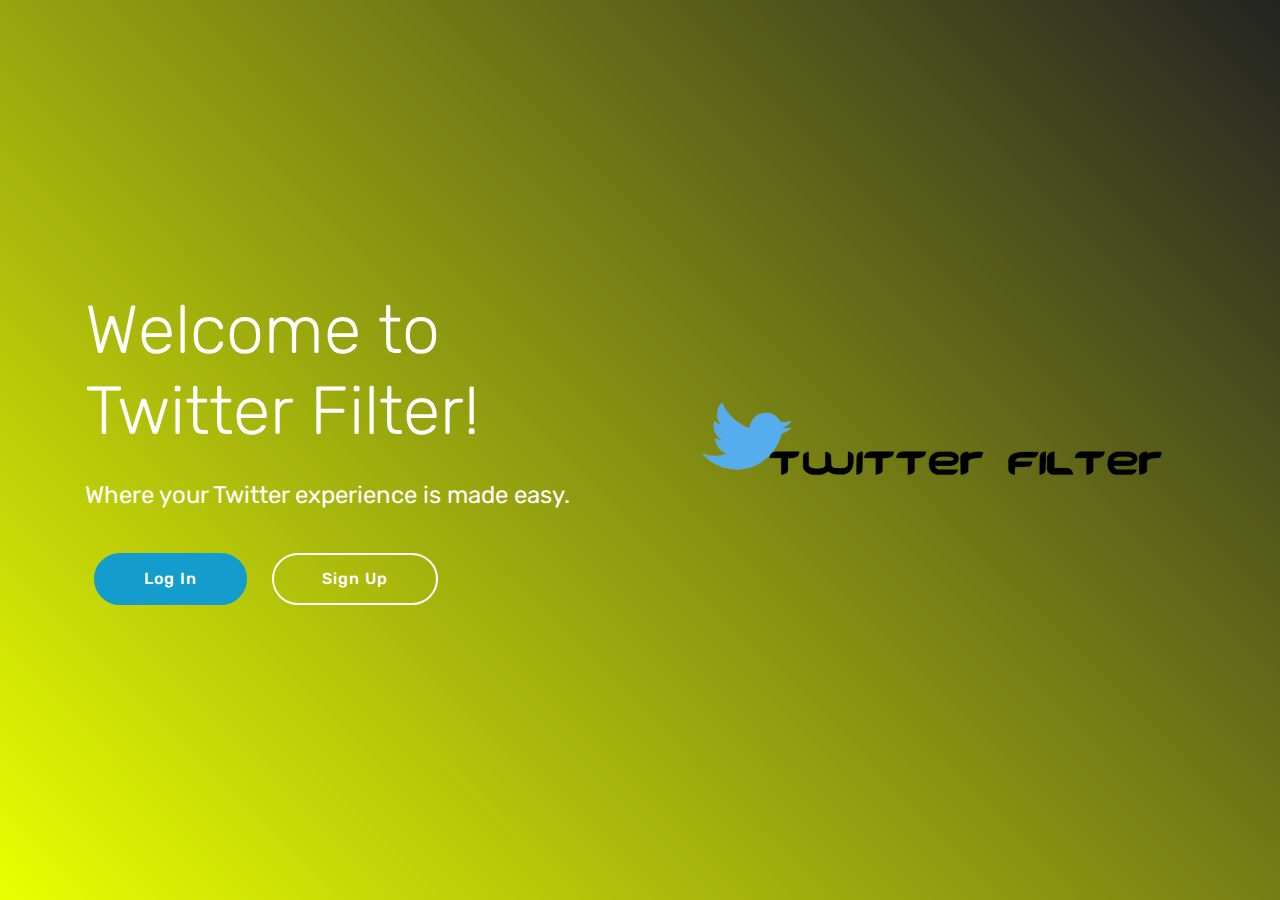
<file: index.html>
<!DOCTYPE html>
<html  >
<head>
  <!-- Site made with Mobirise Website Builder v4.9.7, https://mobirise.com -->
  <meta charset="UTF-8">
  <meta http-equiv="X-UA-Compatible" content="IE=edge">
  <meta name="generator" content="Mobirise v4.9.7, mobirise.com">
  <meta name="viewport" content="width=device-width, initial-scale=1, minimum-scale=1">
  <link rel="shortcut icon" href="assets/images/logo4.png" type="image/x-icon">
  <meta name="description" content="">
  
  <title>Home</title>
  <link rel="stylesheet" href="assets/tether/tether.min.css">
  <link rel="stylesheet" href="assets/bootstrap/css/bootstrap.min.css">
  <link rel="stylesheet" href="assets/bootstrap/css/bootstrap-grid.min.css">
  <link rel="stylesheet" href="assets/bootstrap/css/bootstrap-reboot.min.css">
  <link rel="stylesheet" href="assets/theme/css/style.css">
  <link rel="stylesheet" href="assets/mobirise/css/mbr-additional.css" type="text/css">
  
  
  
</head>
<body>
  <section class="header3 cid-ro7VyZC2WA mbr-fullscreen" id="header3-5">

    

    

    <div class="container">
        <div class="media-container-row">
            <div class="mbr-figure" style="width: 100%;">
                <img src="assets/images/logo-1014x198.png" alt="Mobirise" title="">
            </div>

            <div class="media-content">
                <h1 class="mbr-section-title mbr-white pb-3 mbr-fonts-style display-1">
                    Welcome to Twitter Filter!</h1>
                
                <div class="mbr-section-text mbr-white pb-3 ">
                    <p class="mbr-text mbr-fonts-style display-5">
                        Where your Twitter experience is made easy.</p>
                </div>
                <div class="mbr-section-btn"><a class="btn btn-md btn-primary display-4" href="page1.html">Log In</a>
                    <a class="btn btn-md btn-white-outline display-4" href="page2.html">Sign Up</a></div>
            </div>
        </div>
    </div>

</section>


  <section class="engine"><a href="https://mobirise.info/r">free bootstrap template</a></section><script src="assets/web/assets/jquery/jquery.min.js"></script>
  <script src="assets/popper/popper.min.js"></script>
  <script src="assets/tether/tether.min.js"></script>
  <script src="assets/bootstrap/js/bootstrap.min.js"></script>
  <script src="assets/smoothscroll/smooth-scroll.js"></script>
  <script src="assets/theme/js/script.js"></script>
  
  
</body>
</html>
</file>
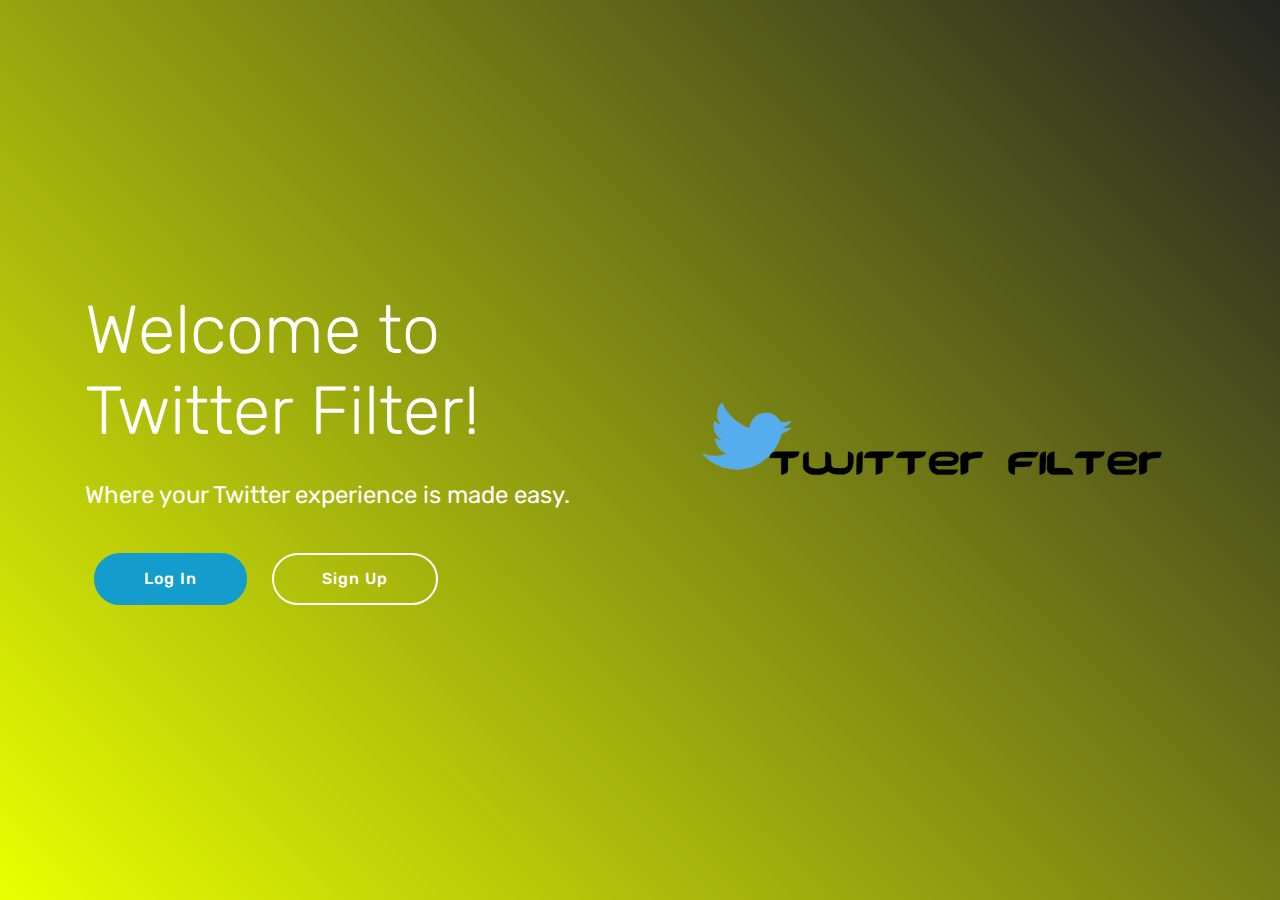
<file: Home.html>
<!DOCTYPE html>
<html  >
<head>
  <!-- Site made with Mobirise Website Builder v4.9.7, https://mobirise.com -->
  <meta charset="UTF-8">
  <meta http-equiv="X-UA-Compatible" content="IE=edge">
  <meta name="generator" content="Mobirise v4.9.7, mobirise.com">
  <meta name="viewport" content="width=device-width, initial-scale=1, minimum-scale=1">
  <link rel="shortcut icon" href="assets/images/logo4.png" type="image/x-icon">
  <meta name="description" content="">
  
  <title>Home</title>
  <link rel="stylesheet" href="assets/tether/tether.min.css">
  <link rel="stylesheet" href="assets/bootstrap/css/bootstrap.min.css">
  <link rel="stylesheet" href="assets/bootstrap/css/bootstrap-grid.min.css">
  <link rel="stylesheet" href="assets/bootstrap/css/bootstrap-reboot.min.css">
  <link rel="stylesheet" href="assets/theme/css/style.css">
  <link rel="stylesheet" href="assets/mobirise/css/mbr-additional.css" type="text/css">
  
  
  
</head>
<body>
  <section class="header3 cid-ro7VyZC2WA mbr-fullscreen" id="header3-5">

    

    

    <div class="container">
        <div class="media-container-row">
            <div class="mbr-figure" style="width: 100%;">
                <img src="assets/images/logo-1014x198.png" alt="Mobirise" title="">
            </div>

            <div class="media-content">
                <h1 class="mbr-section-title mbr-white pb-3 mbr-fonts-style display-1">
                    Welcome to Twitter Filter!</h1>
                
                <div class="mbr-section-text mbr-white pb-3 ">
                    <p class="mbr-text mbr-fonts-style display-5">
                        Where your Twitter experience is made easy.</p>
                </div>
                <div class="mbr-section-btn"><a class="btn btn-md btn-primary display-4" href="page1.html">Log In</a>
                    <a class="btn btn-md btn-white-outline display-4" href="page2.html">Sign Up</a></div>
            </div>
        </div>
    </div>

</section>


  <section class="engine"><a href="https://mobirise.info/u">bootstrap responsive templates</a></section><script src="assets/web/assets/jquery/jquery.min.js"></script>
  <script src="assets/popper/popper.min.js"></script>
  <script src="assets/tether/tether.min.js"></script>
  <script src="assets/bootstrap/js/bootstrap.min.js"></script>
  <script src="assets/smoothscroll/smooth-scroll.js"></script>
  <script src="assets/theme/js/script.js"></script>
  
  
</body>
</html>
</file>
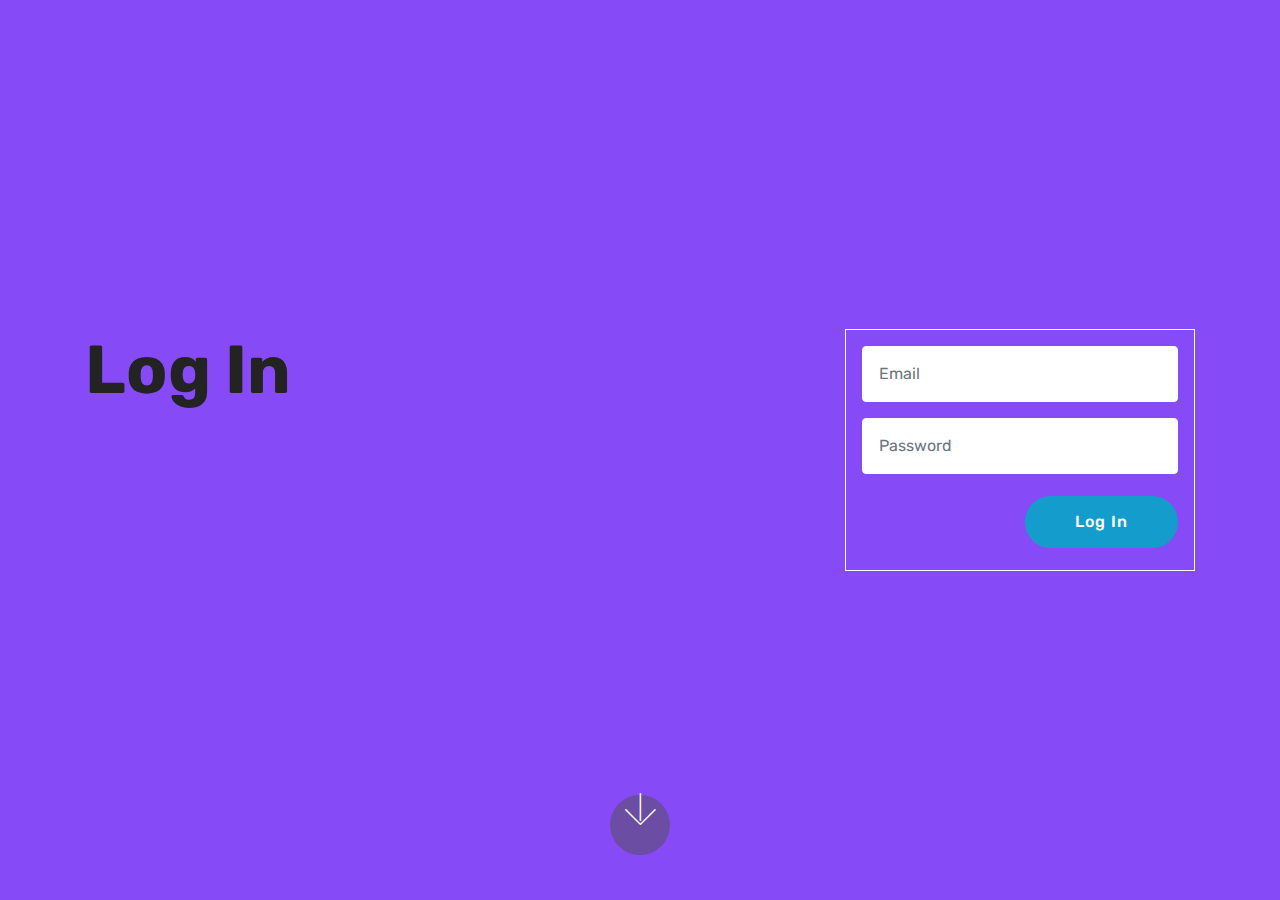
<file: LogIn.html>
<!DOCTYPE html>
<html  >
<head>
  <!-- Site made with Mobirise Website Builder v4.9.7, https://mobirise.com -->
  <meta charset="UTF-8">
  <meta http-equiv="X-UA-Compatible" content="IE=edge">
  <meta name="generator" content="Mobirise v4.9.7, mobirise.com">
  <meta name="viewport" content="width=device-width, initial-scale=1, minimum-scale=1">
  <link rel="shortcut icon" href="assets/images/logo4.png" type="image/x-icon">
  <meta name="description" content="Website Generator Description">
  
  <title>Log In</title>
  <link rel="stylesheet" href="assets/web/assets/mobirise-icons/mobirise-icons.css">
  <link rel="stylesheet" href="assets/tether/tether.min.css">
  <link rel="stylesheet" href="assets/bootstrap/css/bootstrap.min.css">
  <link rel="stylesheet" href="assets/bootstrap/css/bootstrap-grid.min.css">
  <link rel="stylesheet" href="assets/bootstrap/css/bootstrap-reboot.min.css">
  <link rel="stylesheet" href="assets/theme/css/style.css">
  <link rel="stylesheet" href="assets/mobirise/css/mbr-additional.css" type="text/css">
  
  
  
</head>
<body>
  <section class="header15 cid-ro7WeBbjsh mbr-fullscreen" id="header15-6">

    

    

    <div class="container align-right">
        <div class="row">
            <div class="mbr-white col-lg-8 col-md-7 content-container">
                <h1 class="mbr-section-title mbr-bold pb-3 mbr-fonts-style display-1">
                    Log In&nbsp;</h1>
                
            </div>
            <div class="col-lg-4 col-md-5">
                <div class="form-container">
                    <div class="media-container-column" data-form-type="formoid">
                        <!---Formbuilder Form--->
                        <form action="https://mobirise.com/" method="POST" class="mbr-form form-with-styler" data-form-title="Mobirise Form"><input type="hidden" name="email" data-form-email="true" value="UERg6atpWWQvGe/ZUqzcy07GmZ/uo8wEOM93r3qyCd6wc7Y0ZSlrrwnL40KwZ8mKcfMRV2zEqXuNT8ZEpxu1fkAsJxyGmDoiSH7XBN7m+GI6qu7BH9kmcef0iiajrkU4">
                            <div class="row">
                                <div hidden="hidden" data-form-alert="" class="alert alert-success col-12">Log In Complete!</div>
                                <div hidden="hidden" data-form-alert-danger="" class="alert alert-danger col-12">
                                </div>
                            </div>
                            <div class="dragArea row">
                                
                                <div class="col-md-12 form-group " data-for="email">
                                    <input type="email" name="email" placeholder="Email" data-form-field="Email" required="required" class="form-control px-3 display-7" id="email-header15-6">
                                </div>
                                <div data-for="phone" class="col-md-12 form-group ">
                                    <input type="tel" name="phone" placeholder="Password" data-form-field="Phone" class="form-control px-3 display-7" id="phone-header15-6">
                                </div>
                                
                                <div class="col-md-12 input-group-btn"><button type="submit" class="btn btn-form btn-primary display-4" href="https://ashakig.github.io/mobirise/">Log In</button></div>
                            </div>
                        </form><!---Formbuilder Form--->
                    </div>
                </div>
            </div>
        </div>
    </div>
    <div class="mbr-arrow hidden-sm-down" aria-hidden="true">
        <a href="#next">
            <i class="mbri-down mbr-iconfont"></i>
        </a>
    </div>
</section>


  <section class="engine"><a href="https://mobirise.info/f">easy web maker</a></section><script src="assets/web/assets/jquery/jquery.min.js"></script>
  <script src="assets/popper/popper.min.js"></script>
  <script src="assets/tether/tether.min.js"></script>
  <script src="assets/bootstrap/js/bootstrap.min.js"></script>
  <script src="assets/smoothscroll/smooth-scroll.js"></script>
  <script src="assets/theme/js/script.js"></script>
  <script src="assets/formoid/formoid.min.js"></script>
  
  
</body>
</html>
</file>
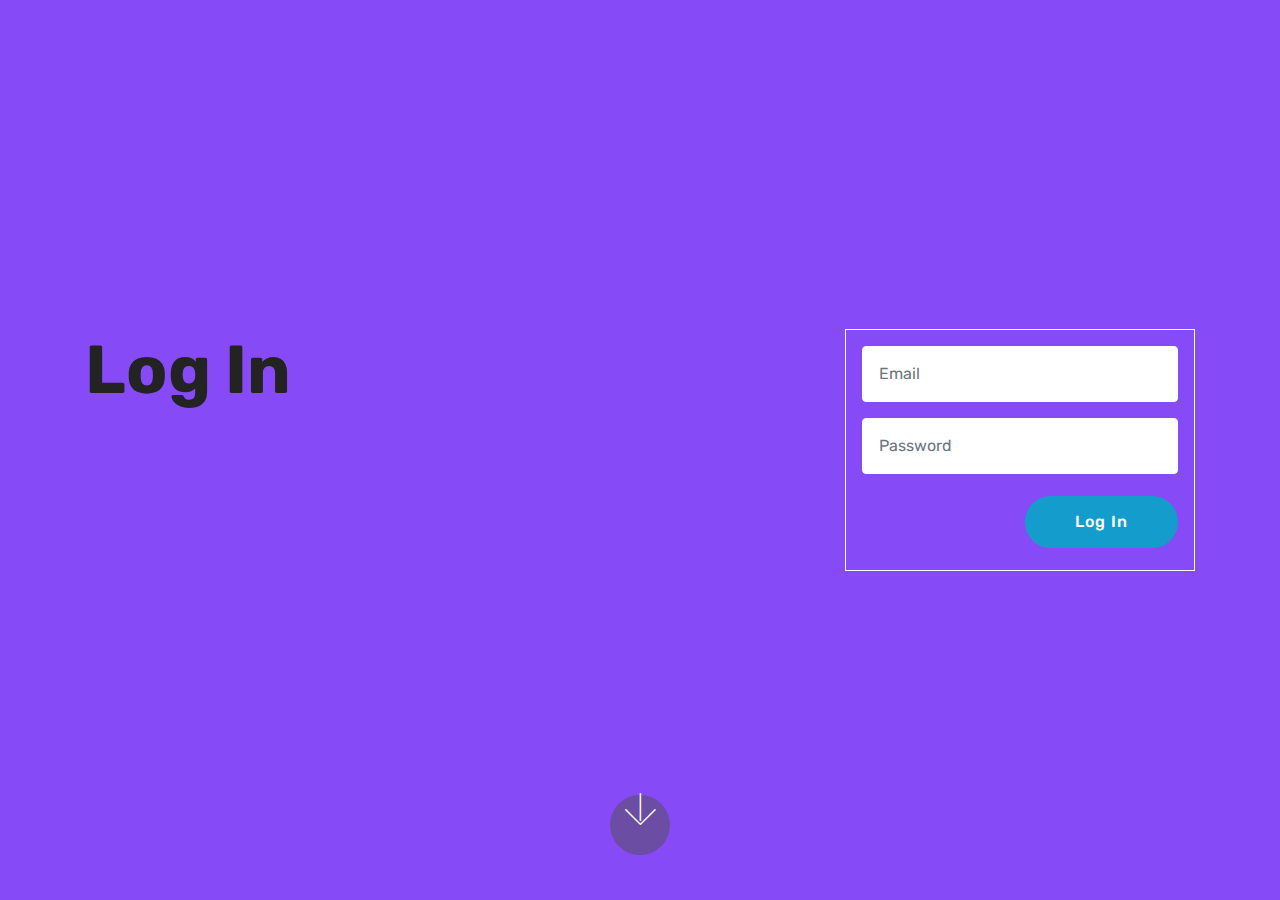
<file: page1.html>
<!DOCTYPE html>
<html  >
<head>
  <!-- Site made with Mobirise Website Builder v4.9.7, https://mobirise.com -->
  <meta charset="UTF-8">
  <meta http-equiv="X-UA-Compatible" content="IE=edge">
  <meta name="generator" content="Mobirise v4.9.7, mobirise.com">
  <meta name="viewport" content="width=device-width, initial-scale=1, minimum-scale=1">
  <link rel="shortcut icon" href="assets/images/logo4.png" type="image/x-icon">
  <meta name="description" content="Website Generator Description">
  
  <title>Log In</title>
  <link rel="stylesheet" href="assets/web/assets/mobirise-icons/mobirise-icons.css">
  <link rel="stylesheet" href="assets/tether/tether.min.css">
  <link rel="stylesheet" href="assets/bootstrap/css/bootstrap.min.css">
  <link rel="stylesheet" href="assets/bootstrap/css/bootstrap-grid.min.css">
  <link rel="stylesheet" href="assets/bootstrap/css/bootstrap-reboot.min.css">
  <link rel="stylesheet" href="assets/theme/css/style.css">
  <link rel="stylesheet" href="assets/mobirise/css/mbr-additional.css" type="text/css">
  
  
  
</head>
<body>
  <section class="header15 cid-ro7WeBbjsh mbr-fullscreen" id="header15-6">

    

    

    <div class="container align-right">
        <div class="row">
            <div class="mbr-white col-lg-8 col-md-7 content-container">
                <h1 class="mbr-section-title mbr-bold pb-3 mbr-fonts-style display-1">
                    Log In&nbsp;</h1>
                
            </div>
            <div class="col-lg-4 col-md-5">
                <div class="form-container">
                    <div class="media-container-column" data-form-type="formoid">
                        <!---Formbuilder Form--->
                        <form action="https://mobirise.com/" method="POST" class="mbr-form form-with-styler" data-form-title="Mobirise Form"><input type="hidden" name="email" data-form-email="true" value="UrONkjk3lvxYQO1bmP641HOHxWahkgNb/70SDFXL+MykNUFMR5+U8QRsO/O42XTpzUnslJgQTvbOwMhZd7gOPhlcrdE4ayqtEVxSa8XjgfT4uRCJUkO4QYzelYxTx62Z">
                            <div class="row">
                                <div hidden="hidden" data-form-alert="" class="alert alert-success col-12">Log In Complete!</div>
                                <div hidden="hidden" data-form-alert-danger="" class="alert alert-danger col-12">
                                </div>
                            </div>
                            <div class="dragArea row">
                                
                                <div class="col-md-12 form-group " data-for="email">
                                    <input type="email" name="email" placeholder="Email" data-form-field="Email" required="required" class="form-control px-3 display-7" id="email-header15-6">
                                </div>
                                <div data-for="phone" class="col-md-12 form-group ">
                                    <input type="tel" name="phone" placeholder="Password" data-form-field="Phone" class="form-control px-3 display-7" id="phone-header15-6">
                                </div>
                                
                                <div class="col-md-12 input-group-btn"><button type="submit" class="btn btn-form btn-primary display-4">Log In</button></div>
                            </div>
                        </form><!---Formbuilder Form--->
                    </div>
                </div>
            </div>
        </div>
    </div>
    <div class="mbr-arrow hidden-sm-down" aria-hidden="true">
        <a href="#next">
            <i class="mbri-down mbr-iconfont"></i>
        </a>
    </div>
</section>


  <section class="engine"><a href="https://mobirise.info/e">make your own website for free</a></section><script src="assets/web/assets/jquery/jquery.min.js"></script>
  <script src="assets/popper/popper.min.js"></script>
  <script src="assets/tether/tether.min.js"></script>
  <script src="assets/bootstrap/js/bootstrap.min.js"></script>
  <script src="assets/smoothscroll/smooth-scroll.js"></script>
  <script src="assets/theme/js/script.js"></script>
  <script src="assets/formoid/formoid.min.js"></script>
  
  
</body>
</html>
</file>
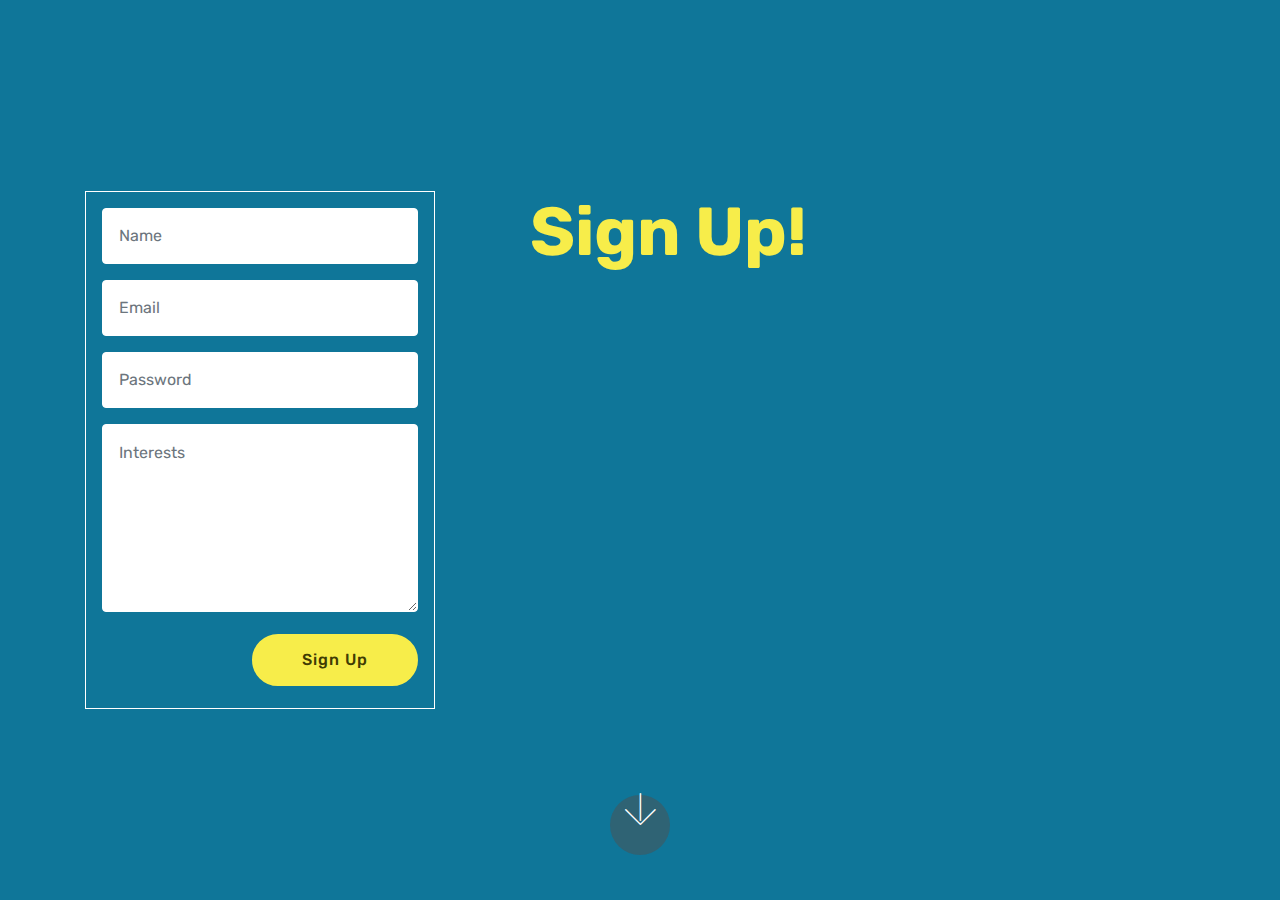
<file: page2.html>
<!DOCTYPE html>
<html  >
<head>
  <!-- Site made with Mobirise Website Builder v4.9.7, https://mobirise.com -->
  <meta charset="UTF-8">
  <meta http-equiv="X-UA-Compatible" content="IE=edge">
  <meta name="generator" content="Mobirise v4.9.7, mobirise.com">
  <meta name="viewport" content="width=device-width, initial-scale=1, minimum-scale=1">
  <link rel="shortcut icon" href="assets/images/logo4.png" type="image/x-icon">
  <meta name="description" content="Web Builder Description">
  
  <title>Sign Up</title>
  <link rel="stylesheet" href="assets/web/assets/mobirise-icons/mobirise-icons.css">
  <link rel="stylesheet" href="assets/tether/tether.min.css">
  <link rel="stylesheet" href="assets/bootstrap/css/bootstrap.min.css">
  <link rel="stylesheet" href="assets/bootstrap/css/bootstrap-grid.min.css">
  <link rel="stylesheet" href="assets/bootstrap/css/bootstrap-reboot.min.css">
  <link rel="stylesheet" href="assets/theme/css/style.css">
  <link rel="stylesheet" href="assets/mobirise/css/mbr-additional.css" type="text/css">
  
  
  
</head>
<body>
  <section class="header15 cid-ro7Xli1jhm mbr-fullscreen" id="header15-7">

    

    

    <div class="container align-right">
        <div class="row">
            <div class="mbr-white col-lg-8 col-md-7 content-container">
                <h1 class="mbr-section-title mbr-bold pb-3 mbr-fonts-style display-1">
                    Sign Up!</h1>
                
            </div>
            <div class="col-lg-4 col-md-5">
                <div class="form-container">
                    <div class="media-container-column" data-form-type="formoid">
                        <!---Formbuilder Form--->
                        <form action="https://mobirise.com/" method="POST" class="mbr-form form-with-styler" data-form-title="Mobirise Form"><input type="hidden" name="email" data-form-email="true" value="vTp1JTf4uE55zJCE5//vtxz0j5kx3h0BSR1mDKAT/eB6qXruKgTOarnbRN77Ovpk/FfF5YoMh0GnbHkxm0DddcPIWgvuv3qOuWszY/SY5Q2ilawCyo4LSP+57NIkaleY">
                            <div class="row">
                                <div hidden="hidden" data-form-alert="" class="alert alert-success col-12">Sign Up Complete!</div>
                                <div hidden="hidden" data-form-alert-danger="" class="alert alert-danger col-12">
                                </div>
                            </div>
                            <div class="dragArea row">
                                <div class="col-md-12 form-group " data-for="name">
                                    <input type="text" name="name" placeholder="Name" data-form-field="Name" required="required" class="form-control px-3 display-7" id="name-header15-7">
                                </div>
                                <div class="col-md-12 form-group " data-for="email">
                                    <input type="email" name="email" placeholder="Email" data-form-field="Email" required="required" class="form-control px-3 display-7" id="email-header15-7">
                                </div>
                                <div data-for="phone" class="col-md-12 form-group ">
                                    <input type="tel" name="phone" placeholder="Password" data-form-field="Phone" class="form-control px-3 display-7" id="phone-header15-7">
                                </div>
                                <div data-for="message" class="col-md-12 form-group ">
                                    <textarea name="message" placeholder="Interests" data-form-field="Message" class="form-control px-3 display-7" id="message-header15-7"></textarea>
                                </div>
                                <div class="col-md-12 input-group-btn"><button type="submit" class="btn btn-form btn-success display-4">Sign Up</button></div>
                            </div>
                        </form><!---Formbuilder Form--->
                    </div>
                </div>
            </div>
        </div>
    </div>
    <div class="mbr-arrow hidden-sm-down" aria-hidden="true">
        <a href="#next">
            <i class="mbri-down mbr-iconfont"></i>
        </a>
    </div>
</section>


  <section class="engine"><a href="https://mobirise.info/b">how to create your own site for free</a></section><script src="assets/web/assets/jquery/jquery.min.js"></script>
  <script src="assets/popper/popper.min.js"></script>
  <script src="assets/tether/tether.min.js"></script>
  <script src="assets/bootstrap/js/bootstrap.min.js"></script>
  <script src="assets/smoothscroll/smooth-scroll.js"></script>
  <script src="assets/theme/js/script.js"></script>
  <script src="assets/formoid/formoid.min.js"></script>
  
  
</body>
</html>
</file>
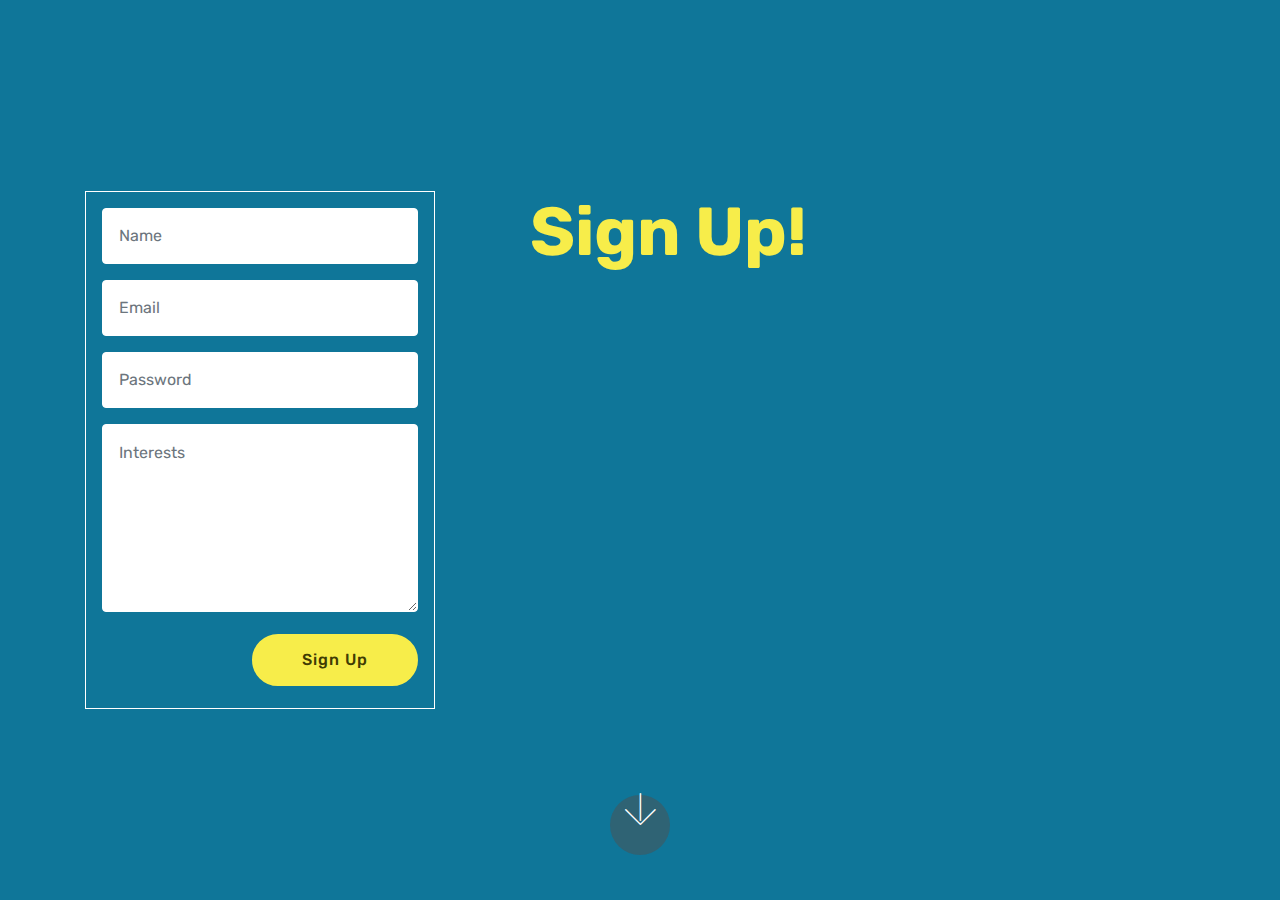
<file: SignUp.html>
<!DOCTYPE html>
<html  >
<head>
  <!-- Site made with Mobirise Website Builder v4.9.7, https://mobirise.com -->
  <meta charset="UTF-8">
  <meta http-equiv="X-UA-Compatible" content="IE=edge">
  <meta name="generator" content="Mobirise v4.9.7, mobirise.com">
  <meta name="viewport" content="width=device-width, initial-scale=1, minimum-scale=1">
  <link rel="shortcut icon" href="assets/images/logo4.png" type="image/x-icon">
  <meta name="description" content="Web Builder Description">
  
  <title>Sign Up</title>
  <link rel="stylesheet" href="assets/web/assets/mobirise-icons/mobirise-icons.css">
  <link rel="stylesheet" href="assets/tether/tether.min.css">
  <link rel="stylesheet" href="assets/bootstrap/css/bootstrap.min.css">
  <link rel="stylesheet" href="assets/bootstrap/css/bootstrap-grid.min.css">
  <link rel="stylesheet" href="assets/bootstrap/css/bootstrap-reboot.min.css">
  <link rel="stylesheet" href="assets/theme/css/style.css">
  <link rel="stylesheet" href="assets/mobirise/css/mbr-additional.css" type="text/css">
  
  
  
</head>
<body>
  <section class="header15 cid-ro7Xli1jhm mbr-fullscreen" id="header15-7">

    

    

    <div class="container align-right">
        <div class="row">
            <div class="mbr-white col-lg-8 col-md-7 content-container">
                <h1 class="mbr-section-title mbr-bold pb-3 mbr-fonts-style display-1">
                    Sign Up!</h1>
                
            </div>
            <div class="col-lg-4 col-md-5">
                <div class="form-container">
                    <div class="media-container-column" data-form-type="formoid">
                        <!---Formbuilder Form--->
                        <form action="https://mobirise.com/" method="POST" class="mbr-form form-with-styler" data-form-title="Mobirise Form"><input type="hidden" name="email" data-form-email="true" value="klSs3/GhEiZBXsDZHVhafQtXyspfZweqsHSNftw25G7QeqjLVec4bZiBDrTYfzfv8WH89yqq/p76yoyqLQ5NoVS0Hf89lUCreOUabu21n7kUkZbDw7paCY0KdKHUWpuK">
                            <div class="row">
                                <div hidden="hidden" data-form-alert="" class="alert alert-success col-12">Sign Up Complete!</div>
                                <div hidden="hidden" data-form-alert-danger="" class="alert alert-danger col-12">
                                </div>
                            </div>
                            <div class="dragArea row">
                                <div class="col-md-12 form-group " data-for="name">
                                    <input type="text" name="name" placeholder="Name" data-form-field="Name" required="required" class="form-control px-3 display-7" id="name-header15-7">
                                </div>
                                <div class="col-md-12 form-group " data-for="email">
                                    <input type="email" name="email" placeholder="Email" data-form-field="Email" required="required" class="form-control px-3 display-7" id="email-header15-7">
                                </div>
                                <div data-for="phone" class="col-md-12 form-group ">
                                    <input type="tel" name="phone" placeholder="Password" data-form-field="Phone" class="form-control px-3 display-7" id="phone-header15-7">
                                </div>
                                <div data-for="message" class="col-md-12 form-group ">
                                    <textarea name="message" placeholder="Interests" data-form-field="Message" class="form-control px-3 display-7" id="message-header15-7"></textarea>
                                </div>
                                <div class="col-md-12 input-group-btn"><button type="submit" class="btn btn-form btn-success display-4" href="https://ashakig.github.io/mobirise/">Sign Up</button></div>
                            </div>
                        </form><!---Formbuilder Form--->
                    </div>
                </div>
            </div>
        </div>
    </div>
    <div class="mbr-arrow hidden-sm-down" aria-hidden="true">
        <a href="#next">
            <i class="mbri-down mbr-iconfont"></i>
        </a>
    </div>
</section>


  <section class="engine"><a href="https://mobirise.info/k">develop your own website</a></section><script src="assets/web/assets/jquery/jquery.min.js"></script>
  <script src="assets/popper/popper.min.js"></script>
  <script src="assets/tether/tether.min.js"></script>
  <script src="assets/bootstrap/js/bootstrap.min.js"></script>
  <script src="assets/smoothscroll/smooth-scroll.js"></script>
  <script src="assets/theme/js/script.js"></script>
  <script src="assets/formoid/formoid.min.js"></script>
  
  
</body>
</html>
</file>
<file: assets/theme/css/style.css>
/*!
 * Mobirise v4 theme (https://mobirise.com/)
 * Copyright 2017 Mobirise
 */
section {
  background-color: #eeeeee; }

section,
.container,
.container-fluid {
  position: relative;
  word-wrap: break-word; }

a.mbr-iconfont:hover {
  text-decoration: none; }

.article .lead p, .article .lead ul, .article .lead ol, .article .lead pre, .article .lead blockquote {
  margin-bottom: 0; }

a {
  font-style: normal;
  font-weight: 400;
  cursor: pointer; }
  a, a:hover {
    text-decoration: none; }

figure {
  margin-bottom: 0; }

body {
  color: #232323; }

h1, h2, h3, h4, h5, h6,
.h1, .h2, .h3, .h4, .h5, .h6,
.display-1, .display-2, .display-3, .display-4 {
  line-height: 1;
  word-break: break-word;
  word-wrap: break-word; }

b, strong {
  font-weight: bold; }

blockquote {
  padding: 10px 0 10px 20px;
  position: relative;
  border-left: 2px solid;
  border-color: #ff3366; }

input:-webkit-autofill, input:-webkit-autofill:hover, input:-webkit-autofill:focus, input:-webkit-autofill:active {
  transition-delay: 9999s;
  transition-property: background-color, color; }

textarea[type="hidden"] {
  display: none; }

body {
  position: relative; }

section {
  background-position: 50% 50%;
  background-repeat: no-repeat;
  background-size: cover; }
  section .mbr-background-video,
  section .mbr-background-video-preview {
    position: absolute;
    bottom: 0;
    left: 0;
    right: 0;
    top: 0; }

.hidden {
  visibility: hidden; }

.mbr-z-index20 {
  z-index: 20; }

/*! Base colors */
.mbr-white {
  color: #ffffff; }

.mbr-black {
  color: #000000; }

.mbr-bg-white {
  background-color: #ffffff; }

.mbr-bg-black {
  background-color: #000000; }

/*! Text-aligns */
.align-left {
  text-align: left; }

.align-center {
  text-align: center; }

.align-right {
  text-align: right; }

@media (max-width: 767px) {
  .align-left, .align-center, .align-right, .mbr-section-btn, .mbr-section-title {
    text-align: center; } }
/*! Font-weight  */
.mbr-light {
  font-weight: 300; }

.mbr-regular {
  font-weight: 400; }

.mbr-semibold {
  font-weight: 500; }

.mbr-bold {
  font-weight: 700; }

/*! Media  */
.media-size-item {
  -webkit-flex: 1 1 auto;
  -moz-flex: 1 1 auto;
  -ms-flex: 1 1 auto;
  -o-flex: 1 1 auto;
  flex: 1 1 auto; }

.media-content {
  -webkit-flex-basis: 100%;
  flex-basis: 100%; }

.media-container-row {
  display: -ms-flexbox;
  display: -webkit-flex;
  display: flex;
  -webkit-flex-direction: row;
  -ms-flex-direction: row;
  flex-direction: row;
  -webkit-flex-wrap: wrap;
  -ms-flex-wrap: wrap;
  flex-wrap: wrap;
  -webkit-justify-content: center;
  -ms-flex-pack: center;
  justify-content: center;
  -webkit-align-content: center;
  -ms-flex-line-pack: center;
  align-content: center;
  -webkit-align-items: start;
  -ms-flex-align: start;
  align-items: start; }
  .media-container-row .media-size-item {
    width: 400px; }

.media-container-column {
  display: -ms-flexbox;
  display: -webkit-flex;
  display: flex;
  -webkit-flex-direction: column;
  -ms-flex-direction: column;
  flex-direction: column;
  -webkit-flex-wrap: wrap;
  -ms-flex-wrap: wrap;
  flex-wrap: wrap;
  -webkit-justify-content: center;
  -ms-flex-pack: center;
  justify-content: center;
  -webkit-align-content: center;
  -ms-flex-line-pack: center;
  align-content: center;
  -webkit-align-items: stretch;
  -ms-flex-align: stretch;
  align-items: stretch; }
  .media-container-column > * {
    width: 100%; }

@media (min-width: 992px) {
  .media-container-row {
    -webkit-flex-wrap: nowrap;
    -ms-flex-wrap: nowrap;
    flex-wrap: nowrap; } }
figure {
  overflow: hidden; }

figure[mbr-media-size] {
  transition: width 0.1s; }

.mbr-figure img, .mbr-figure iframe {
  display: block;
  width: 100%; }

.card {
  background-color: transparent;
  border: none; }

.card-img {
  text-align: center;
  flex-shrink: 0;
  -webkit-flex-shrink: 0; }

.media {
  max-width: 100%;
  margin: 0 auto; }

.mbr-figure {
  -ms-flex-item-align: center;
  -ms-grid-row-align: center;
  -webkit-align-self: center;
  align-self: center; }

.media-container > div {
  max-width: 100%; }

.mbr-figure img, .card-img img {
  width: 100%; }

@media (max-width: 991px) {
  .media-size-item {
    width: auto !important; }

  .media {
    width: auto; }

  .mbr-figure {
    width: 100% !important; } }
/*! Buttons */
.mbr-section-btn {
  margin-left: -.25rem;
  margin-right: -.25rem;
  font-size: 0; }

nav .mbr-section-btn {
  margin-left: 0rem;
  margin-right: 0rem; }

/*! Btn icon margin */
.btn .mbr-iconfont, .btn.btn-sm .mbr-iconfont {
  cursor: pointer;
  margin-right: 0.5rem; }

.btn.btn-md .mbr-iconfont, .btn.btn-md .mbr-iconfont {
  margin-right: 0.8rem; }

.mbr-regular {
  font-weight: 400; }

.mbr-semibold {
  font-weight: 500; }

.mbr-bold {
  font-weight: 700; }

[type="submit"] {
  -webkit-appearance: none; }

/*! Full-screen */
.mbr-fullscreen .mbr-overlay {
  min-height: 100vh; }

.mbr-fullscreen {
  display: flex;
  display: -webkit-flex;
  display: -moz-flex;
  display: -ms-flex;
  display: -o-flex;
  align-items: center;
  -webkit-align-items: center;
  min-height: 100vh;
  padding-top: 3rem;
  padding-bottom: 3rem; }

/*! Map */
.map {
  height: 25rem;
  position: relative; }
  .map iframe {
    width: 100%;
    height: 100%; }

/* Form */
.form-asterisk {
  font-family: initial;
  position: absolute;
  top: -2px;
  font-weight: normal; }

/*! Scroll to top arrow */
.mbr-arrow-up {
  bottom: 25px;
  right: 90px;
  position: fixed;
  text-align: right;
  z-index: 5000;
  color: #ffffff;
  font-size: 32px;
  transform: rotate(180deg);
  -webkit-transform: rotate(180deg); }

.mbr-arrow-up a {
  background: rgba(0, 0, 0, 0.2);
  border-radius: 3px;
  color: #fff;
  display: inline-block;
  height: 60px;
  width: 60px;
  outline-style: none !important;
  position: relative;
  text-decoration: none;
  transition: all .3s ease-in-out;
  cursor: pointer;
  text-align: center; }
  .mbr-arrow-up a:hover {
    background-color: rgba(0, 0, 0, 0.4); }
  .mbr-arrow-up a i {
    line-height: 60px; }

.mbr-arrow-up-icon {
  display: block;
  color: #fff; }

.mbr-arrow-up-icon::before {
  content: "\203a";
  display: inline-block;
  font-family: serif;
  font-size: 32px;
  line-height: 1;
  font-style: normal;
  position: relative;
  top: 6px;
  left: -4px;
  -webkit-transform: rotate(-90deg);
  transform: rotate(-90deg); }

/*! Arrow Down */
.mbr-arrow {
  position: absolute;
  bottom: 45px;
  left: 50%;
  width: 60px;
  height: 60px;
  cursor: pointer;
  background-color: rgba(80, 80, 80, 0.5);
  border-radius: 50%;
  -webkit-transform: translateX(-50%);
  transform: translateX(-50%); }
  .mbr-arrow > a {
    display: inline-block;
    text-decoration: none;
    outline-style: none;
    -webkit-animation: arrowdown 1.7s ease-in-out infinite;
    animation: arrowdown 1.7s ease-in-out infinite; }
    .mbr-arrow > a > i {
      position: absolute;
      top: -2px;
      left: 15px;
      font-size: 2rem; }

@keyframes arrowdown {
  0% {
    transform: translateY(0px);
    -webkit-transform: translateY(0px); }
  50% {
    transform: translateY(-5px);
    -webkit-transform: translateY(-5px); }
  100% {
    transform: translateY(0px);
    -webkit-transform: translateY(0px); } }
@-webkit-keyframes arrowdown {
  0% {
    transform: translateY(0px);
    -webkit-transform: translateY(0px); }
  50% {
    transform: translateY(-5px);
    -webkit-transform: translateY(-5px); }
  100% {
    transform: translateY(0px);
    -webkit-transform: translateY(0px); } }
@media (max-width: 500px) {
  .mbr-arrow-up {
    left: 50%;
    right: auto;
    transform: translateX(-50%) rotate(180deg);
    -webkit-transform: translateX(-50%) rotate(180deg); } }
/*Gradients animation*/
@keyframes gradient-animation {
  from {
    background-position: 0% 100%;
    animation-timing-function: ease-in-out; }
  to {
    background-position: 100% 0%;
    animation-timing-function: ease-in-out; } }
@-webkit-keyframes gradient-animation {
  from {
    background-position: 0% 100%;
    animation-timing-function: ease-in-out; }
  to {
    background-position: 100% 0%;
    animation-timing-function: ease-in-out; } }
.bg-gradient {
  background-size: 200% 200%;
  animation: gradient-animation 5s infinite alternate;
  -webkit-animation: gradient-animation 5s infinite alternate; }

.menu .navbar-brand {
  display: -webkit-flex; }
  .menu .navbar-brand span {
    display: flex;
    display: -webkit-flex; }
  .menu .navbar-brand .navbar-caption-wrap {
    display: -webkit-flex; }
  .menu .navbar-brand .navbar-logo img {
    display: -webkit-flex; }
@media (min-width: 768px) and (max-width: 991px) {
  .menu .navbar-toggleable-sm .navbar-nav {
    display: -webkit-box;
    display: -webkit-flex;
    display: -ms-flexbox; } }
@media (min-width: 992px) {
  .menu .navbar-nav.nav-dropdown {
    display: -webkit-flex; }
  .menu .navbar-toggleable-sm .navbar-collapse {
    display: -webkit-flex !important; } }
@media (max-width: 767px) {
  .menu .navbar-collapse {
    max-height: 80vh; }
  .menu .dropdown-menu {
    max-height: 60vh; } }

.navbar {
  display: -webkit-flex;
  -webkit-flex-wrap: wrap;
  -webkit-align-items: center;
  -webkit-justify-content: space-between; }

.navbar-collapse {
  -webkit-flex-basis: 100%;
  -webkit-flex-grow: 1;
  -webkit-align-items: center;
  max-height: 93.5vh; }
  .navbar-collapse.show {
    overflow: auto; }

.nav-dropdown .link {
  padding: .667em 1.667em !important;
  margin: 0 !important; }

.nav {
  display: -webkit-flex;
  -webkit-flex-wrap: wrap; }

.row {
  display: -webkit-flex;
  -webkit-flex-wrap: wrap; }

.justify-content-center {
  -webkit-justify-content: center; }

.form-inline {
  display: -webkit-flex;
  -webkit-flex-flow: row wrap;
  -webkit-align-items: center; }

.card-wrapper {
  -webkit-flex: 1; }

.carousel-control {
  z-index: 10;
  display: -webkit-flex;
  -webkit-align-items: center;
  -webkit-justify-content: center; }

.carousel-controls {
  display: -webkit-flex; }

.media {
  display: -webkit-flex; }

.jq-selectbox__select {
  padding: 1.07em .5em;
  position: absolute;
  top: 0;
  left: 0;
  width: 100%; }

.jq-selectbox__dropdown {
  position: absolute;
  top: 100% !important;
  left: 0 !important;
  width: 100% !important; }

.jq-selectbox__trigger-arrow {
  transform: translateY(-50%); }

.jq-selectbox li {
  padding: 1.07em .5em; }

/*# sourceMappingURL=style.css.map */
.engine {
	position: absolute;
	text-indent: -2400px;
	text-align: center;
	padding: 0;
	top: 0;
	left: -2400px;
}
</file>
<file: assets/mobirise/css/mbr-additional.css>
@import url(https://fonts.googleapis.com/css?family=Rubik:300,300i,400,400i,500,500i,700,700i,900,900i);





body {
  font-style: normal;
  line-height: 1.5;
}
.mbr-section-title {
  font-style: normal;
  line-height: 1.2;
}
.mbr-section-subtitle {
  line-height: 1.3;
}
.mbr-text {
  font-style: normal;
  line-height: 1.6;
}
.display-1 {
  font-family: 'Rubik', sans-serif;
  font-size: 4.25rem;
}
.display-1 > .mbr-iconfont {
  font-size: 6.8rem;
}
.display-2 {
  font-family: 'Rubik', sans-serif;
  font-size: 3rem;
}
.display-2 > .mbr-iconfont {
  font-size: 4.8rem;
}
.display-4 {
  font-family: 'Rubik', sans-serif;
  font-size: 1rem;
}
.display-4 > .mbr-iconfont {
  font-size: 1.6rem;
}
.display-5 {
  font-family: 'Rubik', sans-serif;
  font-size: 1.5rem;
}
.display-5 > .mbr-iconfont {
  font-size: 2.4rem;
}
.display-7 {
  font-family: 'Rubik', sans-serif;
  font-size: 1rem;
}
.display-7 > .mbr-iconfont {
  font-size: 1.6rem;
}
/* ---- Fluid typography for mobile devices ---- */
/* 1.4 - font scale ratio ( bootstrap == 1.42857 ) */
/* 100vw - current viewport width */
/* (48 - 20)  48 == 48rem == 768px, 20 == 20rem == 320px(minimal supported viewport) */
/* 0.65 - min scale variable, may vary */
@media (max-width: 768px) {
  .display-1 {
    font-size: 3.4rem;
    font-size: calc( 2.1374999999999997rem + (4.25 - 2.1374999999999997) * ((100vw - 20rem) / (48 - 20)));
    line-height: calc( 1.4 * (2.1374999999999997rem + (4.25 - 2.1374999999999997) * ((100vw - 20rem) / (48 - 20))));
  }
  .display-2 {
    font-size: 2.4rem;
    font-size: calc( 1.7rem + (3 - 1.7) * ((100vw - 20rem) / (48 - 20)));
    line-height: calc( 1.4 * (1.7rem + (3 - 1.7) * ((100vw - 20rem) / (48 - 20))));
  }
  .display-4 {
    font-size: 0.8rem;
    font-size: calc( 1rem + (1 - 1) * ((100vw - 20rem) / (48 - 20)));
    line-height: calc( 1.4 * (1rem + (1 - 1) * ((100vw - 20rem) / (48 - 20))));
  }
  .display-5 {
    font-size: 1.2rem;
    font-size: calc( 1.175rem + (1.5 - 1.175) * ((100vw - 20rem) / (48 - 20)));
    line-height: calc( 1.4 * (1.175rem + (1.5 - 1.175) * ((100vw - 20rem) / (48 - 20))));
  }
}
/* Buttons */
.btn {
  font-weight: 500;
  border-width: 2px;
  font-style: normal;
  letter-spacing: 1px;
  margin: .4rem .8rem;
  white-space: normal;
  -webkit-transition: all 0.3s ease-in-out;
  -moz-transition: all 0.3s ease-in-out;
  transition: all 0.3s ease-in-out;
  display: inline-flex;
  align-items: center;
  justify-content: center;
  word-break: break-word;
  -webkit-align-items: center;
  -webkit-justify-content: center;
  display: -webkit-inline-flex;
  padding: 1rem 3rem;
  border-radius: 3px;
}
.btn-sm {
  font-weight: 500;
  letter-spacing: 1px;
  -webkit-transition: all 0.3s ease-in-out;
  -moz-transition: all 0.3s ease-in-out;
  transition: all 0.3s ease-in-out;
  padding: 0.6rem 1.5rem;
  border-radius: 3px;
}
.btn-md {
  font-weight: 500;
  letter-spacing: 1px;
  margin: .4rem .8rem !important;
  -webkit-transition: all 0.3s ease-in-out;
  -moz-transition: all 0.3s ease-in-out;
  transition: all 0.3s ease-in-out;
  padding: 1rem 3rem;
  border-radius: 3px;
}
.btn-lg {
  font-weight: 500;
  letter-spacing: 1px;
  margin: .4rem .8rem !important;
  -webkit-transition: all 0.3s ease-in-out;
  -moz-transition: all 0.3s ease-in-out;
  transition: all 0.3s ease-in-out;
  padding: 1.2rem 3.2rem;
  border-radius: 3px;
}
.bg-primary {
  background-color: #149dcc !important;
}
.bg-success {
  background-color: #f7ed4a !important;
}
.bg-info {
  background-color: #82786e !important;
}
.bg-warning {
  background-color: #879a9f !important;
}
.bg-danger {
  background-color: #b1a374 !important;
}
.btn-primary,
.btn-primary:active {
  background-color: #149dcc !important;
  border-color: #149dcc !important;
  color: #ffffff !important;
}
.btn-primary:hover,
.btn-primary:focus,
.btn-primary.focus,
.btn-primary.active {
  color: #ffffff !important;
  background-color: #0d6786 !important;
  border-color: #0d6786 !important;
}
.btn-primary.disabled,
.btn-primary:disabled {
  color: #ffffff !important;
  background-color: #0d6786 !important;
  border-color: #0d6786 !important;
}
.btn-secondary,
.btn-secondary:active {
  background-color: #ff3366 !important;
  border-color: #ff3366 !important;
  color: #ffffff !important;
}
.btn-secondary:hover,
.btn-secondary:focus,
.btn-secondary.focus,
.btn-secondary.active {
  color: #ffffff !important;
  background-color: #e50039 !important;
  border-color: #e50039 !important;
}
.btn-secondary.disabled,
.btn-secondary:disabled {
  color: #ffffff !important;
  background-color: #e50039 !important;
  border-color: #e50039 !important;
}
.btn-info,
.btn-info:active {
  background-color: #82786e !important;
  border-color: #82786e !important;
  color: #ffffff !important;
}
.btn-info:hover,
.btn-info:focus,
.btn-info.focus,
.btn-info.active {
  color: #ffffff !important;
  background-color: #59524b !important;
  border-color: #59524b !important;
}
.btn-info.disabled,
.btn-info:disabled {
  color: #ffffff !important;
  background-color: #59524b !important;
  border-color: #59524b !important;
}
.btn-success,
.btn-success:active {
  background-color: #f7ed4a !important;
  border-color: #f7ed4a !important;
  color: #3f3c03 !important;
}
.btn-success:hover,
.btn-success:focus,
.btn-success.focus,
.btn-success.active {
  color: #3f3c03 !important;
  background-color: #eadd0a !important;
  border-color: #eadd0a !important;
}
.btn-success.disabled,
.btn-success:disabled {
  color: #3f3c03 !important;
  background-color: #eadd0a !important;
  border-color: #eadd0a !important;
}
.btn-warning,
.btn-warning:active {
  background-color: #879a9f !important;
  border-color: #879a9f !important;
  color: #ffffff !important;
}
.btn-warning:hover,
.btn-warning:focus,
.btn-warning.focus,
.btn-warning.active {
  color: #ffffff !important;
  background-color: #617479 !important;
  border-color: #617479 !important;
}
.btn-warning.disabled,
.btn-warning:disabled {
  color: #ffffff !important;
  background-color: #617479 !important;
  border-color: #617479 !important;
}
.btn-danger,
.btn-danger:active {
  background-color: #b1a374 !important;
  border-color: #b1a374 !important;
  color: #ffffff !important;
}
.btn-danger:hover,
.btn-danger:focus,
.btn-danger.focus,
.btn-danger.active {
  color: #ffffff !important;
  background-color: #8b7d4e !important;
  border-color: #8b7d4e !important;
}
.btn-danger.disabled,
.btn-danger:disabled {
  color: #ffffff !important;
  background-color: #8b7d4e !important;
  border-color: #8b7d4e !important;
}
.btn-white {
  color: #333333 !important;
}
.btn-white,
.btn-white:active {
  background-color: #ffffff !important;
  border-color: #ffffff !important;
  color: #808080 !important;
}
.btn-white:hover,
.btn-white:focus,
.btn-white.focus,
.btn-white.active {
  color: #808080 !important;
  background-color: #d9d9d9 !important;
  border-color: #d9d9d9 !important;
}
.btn-white.disabled,
.btn-white:disabled {
  color: #808080 !important;
  background-color: #d9d9d9 !important;
  border-color: #d9d9d9 !important;
}
.btn-black,
.btn-black:active {
  background-color: #333333 !important;
  border-color: #333333 !important;
  color: #ffffff !important;
}
.btn-black:hover,
.btn-black:focus,
.btn-black.focus,
.btn-black.active {
  color: #ffffff !important;
  background-color: #0d0d0d !important;
  border-color: #0d0d0d !important;
}
.btn-black.disabled,
.btn-black:disabled {
  color: #ffffff !important;
  background-color: #0d0d0d !important;
  border-color: #0d0d0d !important;
}
.btn-primary-outline,
.btn-primary-outline:active {
  background: none;
  border-color: #0b566f;
  color: #0b566f;
}
.btn-primary-outline:hover,
.btn-primary-outline:focus,
.btn-primary-outline.focus,
.btn-primary-outline.active {
  color: #ffffff;
  background-color: #149dcc;
  border-color: #149dcc;
}
.btn-primary-outline.disabled,
.btn-primary-outline:disabled {
  color: #ffffff !important;
  background-color: #149dcc !important;
  border-color: #149dcc !important;
}
.btn-secondary-outline,
.btn-secondary-outline:active {
  background: none;
  border-color: #cc0033;
  color: #cc0033;
}
.btn-secondary-outline:hover,
.btn-secondary-outline:focus,
.btn-secondary-outline.focus,
.btn-secondary-outline.active {
  color: #ffffff;
  background-color: #ff3366;
  border-color: #ff3366;
}
.btn-secondary-outline.disabled,
.btn-secondary-outline:disabled {
  color: #ffffff !important;
  background-color: #ff3366 !important;
  border-color: #ff3366 !important;
}
.btn-info-outline,
.btn-info-outline:active {
  background: none;
  border-color: #4b453f;
  color: #4b453f;
}
.btn-info-outline:hover,
.btn-info-outline:focus,
.btn-info-outline.focus,
.btn-info-outline.active {
  color: #ffffff;
  background-color: #82786e;
  border-color: #82786e;
}
.btn-info-outline.disabled,
.btn-info-outline:disabled {
  color: #ffffff !important;
  background-color: #82786e !important;
  border-color: #82786e !important;
}
.btn-success-outline,
.btn-success-outline:active {
  background: none;
  border-color: #d2c609;
  color: #d2c609;
}
.btn-success-outline:hover,
.btn-success-outline:focus,
.btn-success-outline.focus,
.btn-success-outline.active {
  color: #3f3c03;
  background-color: #f7ed4a;
  border-color: #f7ed4a;
}
.btn-success-outline.disabled,
.btn-success-outline:disabled {
  color: #3f3c03 !important;
  background-color: #f7ed4a !important;
  border-color: #f7ed4a !important;
}
.btn-warning-outline,
.btn-warning-outline:active {
  background: none;
  border-color: #55666b;
  color: #55666b;
}
.btn-warning-outline:hover,
.btn-warning-outline:focus,
.btn-warning-outline.focus,
.btn-warning-outline.active {
  color: #ffffff;
  background-color: #879a9f;
  border-color: #879a9f;
}
.btn-warning-outline.disabled,
.btn-warning-outline:disabled {
  color: #ffffff !important;
  background-color: #879a9f !important;
  border-color: #879a9f !important;
}
.btn-danger-outline,
.btn-danger-outline:active {
  background: none;
  border-color: #7a6e45;
  color: #7a6e45;
}
.btn-danger-outline:hover,
.btn-danger-outline:focus,
.btn-danger-outline.focus,
.btn-danger-outline.active {
  color: #ffffff;
  background-color: #b1a374;
  border-color: #b1a374;
}
.btn-danger-outline.disabled,
.btn-danger-outline:disabled {
  color: #ffffff !important;
  background-color: #b1a374 !important;
  border-color: #b1a374 !important;
}
.btn-black-outline,
.btn-black-outline:active {
  background: none;
  border-color: #000000;
  color: #000000;
}
.btn-black-outline:hover,
.btn-black-outline:focus,
.btn-black-outline.focus,
.btn-black-outline.active {
  color: #ffffff;
  background-color: #333333;
  border-color: #333333;
}
.btn-black-outline.disabled,
.btn-black-outline:disabled {
  color: #ffffff !important;
  background-color: #333333 !important;
  border-color: #333333 !important;
}
.btn-white-outline,
.btn-white-outline:active,
.btn-white-outline.active {
  background: none;
  border-color: #ffffff;
  color: #ffffff;
}
.btn-white-outline:hover,
.btn-white-outline:focus,
.btn-white-outline.focus {
  color: #333333;
  background-color: #ffffff;
  border-color: #ffffff;
}
.text-primary {
  color: #149dcc !important;
}
.text-secondary {
  color: #ff3366 !important;
}
.text-success {
  color: #f7ed4a !important;
}
.text-info {
  color: #82786e !important;
}
.text-warning {
  color: #879a9f !important;
}
.text-danger {
  color: #b1a374 !important;
}
.text-white {
  color: #ffffff !important;
}
.text-black {
  color: #000000 !important;
}
a.text-primary:hover,
a.text-primary:focus {
  color: #0b566f !important;
}
a.text-secondary:hover,
a.text-secondary:focus {
  color: #cc0033 !important;
}
a.text-success:hover,
a.text-success:focus {
  color: #d2c609 !important;
}
a.text-info:hover,
a.text-info:focus {
  color: #4b453f !important;
}
a.text-warning:hover,
a.text-warning:focus {
  color: #55666b !important;
}
a.text-danger:hover,
a.text-danger:focus {
  color: #7a6e45 !important;
}
a.text-white:hover,
a.text-white:focus {
  color: #b3b3b3 !important;
}
a.text-black:hover,
a.text-black:focus {
  color: #4d4d4d !important;
}
.alert-success {
  background-color: #70c770;
}
.alert-info {
  background-color: #82786e;
}
.alert-warning {
  background-color: #879a9f;
}
.alert-danger {
  background-color: #b1a374;
}
.mbr-section-btn a.btn:not(.btn-form) {
  border-radius: 100px;
}
.mbr-section-btn a.btn:not(.btn-form):hover,
.mbr-section-btn a.btn:not(.btn-form):focus {
  box-shadow: none !important;
}
.mbr-section-btn a.btn:not(.btn-form):hover,
.mbr-section-btn a.btn:not(.btn-form):focus {
  box-shadow: 0 10px 40px 0 rgba(0, 0, 0, 0.2) !important;
  -webkit-box-shadow: 0 10px 40px 0 rgba(0, 0, 0, 0.2) !important;
}
.mbr-gallery-filter li a {
  border-radius: 100px !important;
}
.mbr-gallery-filter li.active .btn {
  background-color: #149dcc;
  border-color: #149dcc;
  color: #ffffff;
}
.mbr-gallery-filter li.active .btn:focus {
  box-shadow: none;
}
.nav-tabs .nav-link {
  border-radius: 100px !important;
}
.btn-form {
  border-radius: 0;
}
.btn-form:hover {
  cursor: pointer;
}
a,
a:hover {
  color: #149dcc;
}
.mbr-plan-header.bg-primary .mbr-plan-subtitle,
.mbr-plan-header.bg-primary .mbr-plan-price-desc {
  color: #b4e6f8;
}
.mbr-plan-header.bg-success .mbr-plan-subtitle,
.mbr-plan-header.bg-success .mbr-plan-price-desc {
  color: #ffffff;
}
.mbr-plan-header.bg-info .mbr-plan-subtitle,
.mbr-plan-header.bg-info .mbr-plan-price-desc {
  color: #beb8b2;
}
.mbr-plan-header.bg-warning .mbr-plan-subtitle,
.mbr-plan-header.bg-warning .mbr-plan-price-desc {
  color: #ced6d8;
}
.mbr-plan-header.bg-danger .mbr-plan-subtitle,
.mbr-plan-header.bg-danger .mbr-plan-price-desc {
  color: #dfd9c6;
}
/* Scroll to top button*/
.scrollToTop_wraper {
  display: none;
}
#scrollToTop a i:before {
  content: '';
  position: absolute;
  height: 40%;
  top: 25%;
  background: #fff;
  width: 2px;
  left: calc(50% - 1px);
}
#scrollToTop a i:after {
  content: '';
  position: absolute;
  display: block;
  border-top: 2px solid #fff;
  border-right: 2px solid #fff;
  width: 40%;
  height: 40%;
  left: 30%;
  bottom: 30%;
  transform: rotate(135deg);
  -webkit-transform: rotate(135deg);
}
/* Others*/
.note-check a[data-value=Rubik] {
  font-style: normal;
}
.mbr-arrow a {
  color: #ffffff;
}
@media (max-width: 767px) {
  .mbr-arrow {
    display: none;
  }
}
.form-control-label {
  position: relative;
  cursor: pointer;
  margin-bottom: .357em;
  padding: 0;
}
.alert {
  color: #ffffff;
  border-radius: 0;
  border: 0;
  font-size: .875rem;
  line-height: 1.5;
  margin-bottom: 1.875rem;
  padding: 1.25rem;
  position: relative;
}
.alert.alert-form::after {
  background-color: inherit;
  bottom: -7px;
  content: "";
  display: block;
  height: 14px;
  left: 50%;
  margin-left: -7px;
  position: absolute;
  transform: rotate(45deg);
  width: 14px;
  -webkit-transform: rotate(45deg);
}
.form-control {
  background-color: #f5f5f5;
  box-shadow: none;
  color: #565656;
  font-family: 'Rubik', sans-serif;
  font-size: 1rem;
  line-height: 1.43;
  min-height: 3.5em;
  padding: 1.07em .5em;
}
.form-control > .mbr-iconfont {
  font-size: 1.6rem;
}
.form-control,
.form-control:focus {
  border: 1px solid #e8e8e8;
}
.form-active .form-control:invalid {
  border-color: red;
}
.mbr-overlay {
  background-color: #000;
  bottom: 0;
  left: 0;
  opacity: .5;
  position: absolute;
  right: 0;
  top: 0;
  z-index: 0;
  pointer-events: none;
}
blockquote {
  font-style: italic;
  padding: 10px 0 10px 20px;
  font-size: 1.09rem;
  position: relative;
  border-color: #149dcc;
  border-width: 3px;
}
ul,
ol,
pre,
blockquote {
  margin-bottom: 2.3125rem;
}
pre {
  background: #f4f4f4;
  padding: 10px 24px;
  white-space: pre-wrap;
}
.inactive {
  -webkit-user-select: none;
  -moz-user-select: none;
  -ms-user-select: none;
  user-select: none;
  pointer-events: none;
  -webkit-user-drag: none;
  user-drag: none;
}
.mbr-section__comments .row {
  justify-content: center;
  -webkit-justify-content: center;
}
/* Forms */
.mbr-form .btn {
  margin: .4rem 0;
}
.mbr-form .input-group-btn a.btn {
  border-radius: 100px !important;
}
.mbr-form .input-group-btn a.btn:hover {
  box-shadow: 0 10px 40px 0 rgba(0, 0, 0, 0.2);
}
.mbr-form .input-group-btn button[type="submit"] {
  border-radius: 100px !important;
  padding: 1rem 3rem;
}
.mbr-form .input-group-btn button[type="submit"]:hover {
  box-shadow: 0 10px 40px 0 rgba(0, 0, 0, 0.2);
}
.form2 .form-control {
  border-top-left-radius: 100px;
  border-bottom-left-radius: 100px;
}
.form2 .input-group-btn a.btn {
  border-top-left-radius: 0 !important;
  border-bottom-left-radius: 0 !important;
}
.form2 .input-group-btn button[type="submit"] {
  border-top-left-radius: 0 !important;
  border-bottom-left-radius: 0 !important;
}
.form3 input[type="email"] {
  border-radius: 100px !important;
}
@media (max-width: 349px) {
  .form2 input[type="email"] {
    border-radius: 100px !important;
  }
  .form2 .input-group-btn a.btn {
    border-radius: 100px !important;
  }
  .form2 .input-group-btn button[type="submit"] {
    border-radius: 100px !important;
  }
}
@media (max-width: 767px) {
  .btn {
    font-size: .75rem !important;
  }
  .btn .mbr-iconfont {
    font-size: 1rem !important;
  }
}
/* Social block */
.btn-social {
  font-size: 20px;
  border-radius: 50%;
  padding: 0;
  width: 44px;
  height: 44px;
  line-height: 44px;
  text-align: center;
  position: relative;
  border: 2px solid #c0a375;
  border-color: #149dcc;
  color: #232323;
  cursor: pointer;
}
.btn-social i {
  top: 0;
  line-height: 44px;
  width: 44px;
}
.btn-social:hover {
  color: #fff;
  background: #149dcc;
}
.btn-social + .btn {
  margin-left: .1rem;
}
/* Footer */
.mbr-footer-content li::before,
.mbr-footer .mbr-contacts li::before {
  background: #149dcc;
}
.mbr-footer-content li a:hover,
.mbr-footer .mbr-contacts li a:hover {
  color: #149dcc;
}
.footer3 input[type="email"],
.footer4 input[type="email"] {
  border-radius: 100px !important;
}
.footer3 .input-group-btn a.btn,
.footer4 .input-group-btn a.btn {
  border-radius: 100px !important;
}
.footer3 .input-group-btn button[type="submit"],
.footer4 .input-group-btn button[type="submit"] {
  border-radius: 100px !important;
}
/* Headers*/
.header13 .form-inline input[type="email"],
.header14 .form-inline input[type="email"] {
  border-radius: 100px;
}
.header13 .form-inline input[type="text"],
.header14 .form-inline input[type="text"] {
  border-radius: 100px;
}
.header13 .form-inline input[type="tel"],
.header14 .form-inline input[type="tel"] {
  border-radius: 100px;
}
.header13 .form-inline a.btn,
.header14 .form-inline a.btn {
  border-radius: 100px;
}
.header13 .form-inline button,
.header14 .form-inline button {
  border-radius: 100px !important;
}
.offset-1 {
  margin-left: 8.33333%;
}
.offset-2 {
  margin-left: 16.66667%;
}
.offset-3 {
  margin-left: 25%;
}
.offset-4 {
  margin-left: 33.33333%;
}
.offset-5 {
  margin-left: 41.66667%;
}
.offset-6 {
  margin-left: 50%;
}
.offset-7 {
  margin-left: 58.33333%;
}
.offset-8 {
  margin-left: 66.66667%;
}
.offset-9 {
  margin-left: 75%;
}
.offset-10 {
  margin-left: 83.33333%;
}
.offset-11 {
  margin-left: 91.66667%;
}
@media (min-width: 576px) {
  .offset-sm-0 {
    margin-left: 0%;
  }
  .offset-sm-1 {
    margin-left: 8.33333%;
  }
  .offset-sm-2 {
    margin-left: 16.66667%;
  }
  .offset-sm-3 {
    margin-left: 25%;
  }
  .offset-sm-4 {
    margin-left: 33.33333%;
  }
  .offset-sm-5 {
    margin-left: 41.66667%;
  }
  .offset-sm-6 {
    margin-left: 50%;
  }
  .offset-sm-7 {
    margin-left: 58.33333%;
  }
  .offset-sm-8 {
    margin-left: 66.66667%;
  }
  .offset-sm-9 {
    margin-left: 75%;
  }
  .offset-sm-10 {
    margin-left: 83.33333%;
  }
  .offset-sm-11 {
    margin-left: 91.66667%;
  }
}
@media (min-width: 768px) {
  .offset-md-0 {
    margin-left: 0%;
  }
  .offset-md-1 {
    margin-left: 8.33333%;
  }
  .offset-md-2 {
    margin-left: 16.66667%;
  }
  .offset-md-3 {
    margin-left: 25%;
  }
  .offset-md-4 {
    margin-left: 33.33333%;
  }
  .offset-md-5 {
    margin-left: 41.66667%;
  }
  .offset-md-6 {
    margin-left: 50%;
  }
  .offset-md-7 {
    margin-left: 58.33333%;
  }
  .offset-md-8 {
    margin-left: 66.66667%;
  }
  .offset-md-9 {
    margin-left: 75%;
  }
  .offset-md-10 {
    margin-left: 83.33333%;
  }
  .offset-md-11 {
    margin-left: 91.66667%;
  }
}
@media (min-width: 992px) {
  .offset-lg-0 {
    margin-left: 0%;
  }
  .offset-lg-1 {
    margin-left: 8.33333%;
  }
  .offset-lg-2 {
    margin-left: 16.66667%;
  }
  .offset-lg-3 {
    margin-left: 25%;
  }
  .offset-lg-4 {
    margin-left: 33.33333%;
  }
  .offset-lg-5 {
    margin-left: 41.66667%;
  }
  .offset-lg-6 {
    margin-left: 50%;
  }
  .offset-lg-7 {
    margin-left: 58.33333%;
  }
  .offset-lg-8 {
    margin-left: 66.66667%;
  }
  .offset-lg-9 {
    margin-left: 75%;
  }
  .offset-lg-10 {
    margin-left: 83.33333%;
  }
  .offset-lg-11 {
    margin-left: 91.66667%;
  }
}
@media (min-width: 1200px) {
  .offset-xl-0 {
    margin-left: 0%;
  }
  .offset-xl-1 {
    margin-left: 8.33333%;
  }
  .offset-xl-2 {
    margin-left: 16.66667%;
  }
  .offset-xl-3 {
    margin-left: 25%;
  }
  .offset-xl-4 {
    margin-left: 33.33333%;
  }
  .offset-xl-5 {
    margin-left: 41.66667%;
  }
  .offset-xl-6 {
    margin-left: 50%;
  }
  .offset-xl-7 {
    margin-left: 58.33333%;
  }
  .offset-xl-8 {
    margin-left: 66.66667%;
  }
  .offset-xl-9 {
    margin-left: 75%;
  }
  .offset-xl-10 {
    margin-left: 83.33333%;
  }
  .offset-xl-11 {
    margin-left: 91.66667%;
  }
}
.navbar-toggler {
  -webkit-align-self: flex-start;
  -ms-flex-item-align: start;
  align-self: flex-start;
  padding: 0.25rem 0.75rem;
  font-size: 1.25rem;
  line-height: 1;
  background: transparent;
  border: 1px solid transparent;
  -webkit-border-radius: 0.25rem;
  border-radius: 0.25rem;
}
.navbar-toggler:focus,
.navbar-toggler:hover {
  text-decoration: none;
}
.navbar-toggler-icon {
  display: inline-block;
  width: 1.5em;
  height: 1.5em;
  vertical-align: middle;
  content: "";
  background: no-repeat center center;
  -webkit-background-size: 100% 100%;
  -o-background-size: 100% 100%;
  background-size: 100% 100%;
}
.navbar-toggler-left {
  position: absolute;
  left: 1rem;
}
.navbar-toggler-right {
  position: absolute;
  right: 1rem;
}
@media (max-width: 575px) {
  .navbar-toggleable .navbar-nav .dropdown-menu {
    position: static;
    float: none;
  }
  .navbar-toggleable > .container {
    padding-right: 0;
    padding-left: 0;
  }
}
@media (min-width: 576px) {
  .navbar-toggleable {
    -webkit-box-orient: horizontal;
    -webkit-box-direction: normal;
    -webkit-flex-direction: row;
    -ms-flex-direction: row;
    flex-direction: row;
    -webkit-flex-wrap: nowrap;
    -ms-flex-wrap: nowrap;
    flex-wrap: nowrap;
    -webkit-box-align: center;
    -webkit-align-items: center;
    -ms-flex-align: center;
    align-items: center;
  }
  .navbar-toggleable .navbar-nav {
    -webkit-box-orient: horizontal;
    -webkit-box-direction: normal;
    -webkit-flex-direction: row;
    -ms-flex-direction: row;
    flex-direction: row;
  }
  .navbar-toggleable .navbar-nav .nav-link {
    padding-right: .5rem;
    padding-left: .5rem;
  }
  .navbar-toggleable > .container {
    display: -webkit-box;
    display: -webkit-flex;
    display: -ms-flexbox;
    display: flex;
    -webkit-flex-wrap: nowrap;
    -ms-flex-wrap: nowrap;
    flex-wrap: nowrap;
    -webkit-box-align: center;
    -webkit-align-items: center;
    -ms-flex-align: center;
    align-items: center;
  }
  .navbar-toggleable .navbar-collapse {
    display: -webkit-box !important;
    display: -webkit-flex !important;
    display: -ms-flexbox !important;
    display: flex !important;
    width: 100%;
  }
  .navbar-toggleable .navbar-toggler {
    display: none;
  }
}
@media (max-width: 767px) {
  .navbar-toggleable-sm .navbar-nav .dropdown-menu {
    position: static;
    float: none;
  }
  .navbar-toggleable-sm > .container {
    padding-right: 0;
    padding-left: 0;
  }
}
@media (min-width: 768px) {
  .navbar-toggleable-sm {
    -webkit-box-orient: horizontal;
    -webkit-box-direction: normal;
    -webkit-flex-direction: row;
    -ms-flex-direction: row;
    flex-direction: row;
    -webkit-flex-wrap: nowrap;
    -ms-flex-wrap: nowrap;
    flex-wrap: nowrap;
    -webkit-box-align: center;
    -webkit-align-items: center;
    -ms-flex-align: center;
    align-items: center;
  }
  .navbar-toggleable-sm .navbar-nav {
    -webkit-box-orient: horizontal;
    -webkit-box-direction: normal;
    -webkit-flex-direction: row;
    -ms-flex-direction: row;
    flex-direction: row;
  }
  .navbar-toggleable-sm .navbar-nav .nav-link {
    padding-right: .5rem;
    padding-left: .5rem;
  }
  .navbar-toggleable-sm > .container {
    display: -webkit-box;
    display: -webkit-flex;
    display: -ms-flexbox;
    display: flex;
    -webkit-flex-wrap: nowrap;
    -ms-flex-wrap: nowrap;
    flex-wrap: nowrap;
    -webkit-box-align: center;
    -webkit-align-items: center;
    -ms-flex-align: center;
    align-items: center;
  }
  .navbar-toggleable-sm .navbar-collapse {
    display: none;
    width: 100%;
  }
  .navbar-toggleable-sm .navbar-toggler {
    display: none;
  }
}
@media (max-width: 991px) {
  .navbar-toggleable-md .navbar-nav .dropdown-menu {
    position: static;
    float: none;
  }
  .navbar-toggleable-md > .container {
    padding-right: 0;
    padding-left: 0;
  }
}
@media (min-width: 992px) {
  .navbar-toggleable-md {
    -webkit-box-orient: horizontal;
    -webkit-box-direction: normal;
    -webkit-flex-direction: row;
    -ms-flex-direction: row;
    flex-direction: row;
    -webkit-flex-wrap: nowrap;
    -ms-flex-wrap: nowrap;
    flex-wrap: nowrap;
    -webkit-box-align: center;
    -webkit-align-items: center;
    -ms-flex-align: center;
    align-items: center;
  }
  .navbar-toggleable-md .navbar-nav {
    -webkit-box-orient: horizontal;
    -webkit-box-direction: normal;
    -webkit-flex-direction: row;
    -ms-flex-direction: row;
    flex-direction: row;
  }
  .navbar-toggleable-md .navbar-nav .nav-link {
    padding-right: .5rem;
    padding-left: .5rem;
  }
  .navbar-toggleable-md > .container {
    display: -webkit-box;
    display: -webkit-flex;
    display: -ms-flexbox;
    display: flex;
    -webkit-flex-wrap: nowrap;
    -ms-flex-wrap: nowrap;
    flex-wrap: nowrap;
    -webkit-box-align: center;
    -webkit-align-items: center;
    -ms-flex-align: center;
    align-items: center;
  }
  .navbar-toggleable-md .navbar-collapse {
    display: -webkit-box !important;
    display: -webkit-flex !important;
    display: -ms-flexbox !important;
    display: flex !important;
    width: 100%;
  }
  .navbar-toggleable-md .navbar-toggler {
    display: none;
  }
}
@media (max-width: 1199px) {
  .navbar-toggleable-lg .navbar-nav .dropdown-menu {
    position: static;
    float: none;
  }
  .navbar-toggleable-lg > .container {
    padding-right: 0;
    padding-left: 0;
  }
}
@media (min-width: 1200px) {
  .navbar-toggleable-lg {
    -webkit-box-orient: horizontal;
    -webkit-box-direction: normal;
    -webkit-flex-direction: row;
    -ms-flex-direction: row;
    flex-direction: row;
    -webkit-flex-wrap: nowrap;
    -ms-flex-wrap: nowrap;
    flex-wrap: nowrap;
    -webkit-box-align: center;
    -webkit-align-items: center;
    -ms-flex-align: center;
    align-items: center;
  }
  .navbar-toggleable-lg .navbar-nav {
    -webkit-box-orient: horizontal;
    -webkit-box-direction: normal;
    -webkit-flex-direction: row;
    -ms-flex-direction: row;
    flex-direction: row;
  }
  .navbar-toggleable-lg .navbar-nav .nav-link {
    padding-right: .5rem;
    padding-left: .5rem;
  }
  .navbar-toggleable-lg > .container {
    display: -webkit-box;
    display: -webkit-flex;
    display: -ms-flexbox;
    display: flex;
    -webkit-flex-wrap: nowrap;
    -ms-flex-wrap: nowrap;
    flex-wrap: nowrap;
    -webkit-box-align: center;
    -webkit-align-items: center;
    -ms-flex-align: center;
    align-items: center;
  }
  .navbar-toggleable-lg .navbar-collapse {
    display: -webkit-box !important;
    display: -webkit-flex !important;
    display: -ms-flexbox !important;
    display: flex !important;
    width: 100%;
  }
  .navbar-toggleable-lg .navbar-toggler {
    display: none;
  }
}
.navbar-toggleable-xl {
  -webkit-box-orient: horizontal;
  -webkit-box-direction: normal;
  -webkit-flex-direction: row;
  -ms-flex-direction: row;
  flex-direction: row;
  -webkit-flex-wrap: nowrap;
  -ms-flex-wrap: nowrap;
  flex-wrap: nowrap;
  -webkit-box-align: center;
  -webkit-align-items: center;
  -ms-flex-align: center;
  align-items: center;
}
.navbar-toggleable-xl .navbar-nav .dropdown-menu {
  position: static;
  float: none;
}
.navbar-toggleable-xl > .container {
  padding-right: 0;
  padding-left: 0;
}
.navbar-toggleable-xl .navbar-nav {
  -webkit-box-orient: horizontal;
  -webkit-box-direction: normal;
  -webkit-flex-direction: row;
  -ms-flex-direction: row;
  flex-direction: row;
}
.navbar-toggleable-xl .navbar-nav .nav-link {
  padding-right: .5rem;
  padding-left: .5rem;
}
.navbar-toggleable-xl > .container {
  display: -webkit-box;
  display: -webkit-flex;
  display: -ms-flexbox;
  display: flex;
  -webkit-flex-wrap: nowrap;
  -ms-flex-wrap: nowrap;
  flex-wrap: nowrap;
  -webkit-box-align: center;
  -webkit-align-items: center;
  -ms-flex-align: center;
  align-items: center;
}
.navbar-toggleable-xl .navbar-collapse {
  display: -webkit-box !important;
  display: -webkit-flex !important;
  display: -ms-flexbox !important;
  display: flex !important;
  width: 100%;
}
.navbar-toggleable-xl .navbar-toggler {
  display: none;
}
.card-img {
  width: auto;
}
.menu .navbar.collapsed:not(.beta-menu) {
  flex-direction: column;
  -webkit-flex-direction: column;
}
.carousel-item.active,
.carousel-item-next,
.carousel-item-prev {
  display: -webkit-box;
  display: -webkit-flex;
  display: -ms-flexbox;
  display: flex;
}
.note-air-layout .dropup .dropdown-menu,
.note-air-layout .navbar-fixed-bottom .dropdown .dropdown-menu {
  bottom: initial !important;
}
html,
body {
  height: auto;
  min-height: 100vh;
}
.dropup .dropdown-toggle::after {
  display: none;
}
@media screen and (-ms-high-contrast: active), (-ms-high-contrast: none) {
  .card-wrapper {
    flex: auto!important;
  }
}
.jq-selectbox li:hover,
.jq-selectbox li.selected {
  background-color: #149dcc;
  color: #ffffff;
}
.jq-selectbox .jq-selectbox__trigger-arrow {
  border-top-color: contrast(currentColor, #000000, #ffffff, 30%);
}
.jq-selectbox:hover .jq-selectbox__trigger-arrow {
  border-top-color: #149dcc;
}
.cid-ro7Xli1jhm {
  background-color: #0f7699;
}
.cid-ro7Xli1jhm .form-control,
.cid-ro7Xli1jhm .form-control:focus {
  background: #ffffff;
  border: 1px solid #ffffff;
}
.cid-ro7Xli1jhm .form-container {
  transition: all .2s;
  border: 1px solid #ffffff;
  padding: 1rem;
}
.cid-ro7Xli1jhm textarea.form-control {
  min-height: 188px;
}
.cid-ro7Xli1jhm .input-group-btn {
  justify-content: center;
  -webkit-justify-content: center;
}
.cid-ro7Xli1jhm .row {
  flex-direction: row-reverse;
  -webkit-flex-direction: row-reverse;
}
@media (min-width: 768px) {
  .cid-ro7Xli1jhm .row .content-container {
    padding-left: 5rem;
  }
}
.cid-ro7Xli1jhm H1 {
  color: #f7ed4a;
  text-align: left;
}
.cid-ro7WeBbjsh {
  background-color: #874af7;
}
.cid-ro7WeBbjsh .form-control,
.cid-ro7WeBbjsh .form-control:focus {
  background: #ffffff;
  border: 1px solid #ffffff;
}
.cid-ro7WeBbjsh .form-container {
  transition: all .2s;
  border: 1px solid #ffffff;
  padding: 1rem;
}
.cid-ro7WeBbjsh textarea.form-control {
  min-height: 188px;
}
.cid-ro7WeBbjsh .input-group-btn {
  justify-content: center;
  -webkit-justify-content: center;
}
@media (min-width: 768px) {
  .cid-ro7WeBbjsh .content-container {
    padding-right: 5rem;
  }
}
.cid-ro7WeBbjsh H1 {
  color: #232323;
  text-align: left;
}
.cid-ro7VyZC2WA {
  background-color: #e9ff00;
  background: linear-gradient(45deg, #e9ff00, #232323);
}
.cid-ro7VyZC2WA .media-container-row {
  flex-direction: row-reverse;
  -webkit-flex-direction: row-reverse;
}
@media (min-width: 992px) {
  .cid-ro7VyZC2WA .mbr-figure {
    padding-right: 4rem;
    padding-right: 0;
    padding-left: 4rem;
  }
}
@media (max-width: 991px) {
  .cid-ro7VyZC2WA .mbr-figure {
    padding-bottom: 3rem;
  }
}
@media (max-width: 767px) {
  .cid-ro7VyZC2WA .mbr-text {
    text-align: center;
  }
}
</file>
<file: assets/web/assets/mobirise-icons/mobirise-icons.css>
@font-face {
  font-family: 'MobiriseIcons';
  src:  url('mobirise-icons.eot?spat4u');
  src:  url('mobirise-icons.eot?spat4u#iefix') format('embedded-opentype'),
    url('mobirise-icons.ttf?spat4u') format('truetype'),
    url('mobirise-icons.woff?spat4u') format('woff'),
    url('mobirise-icons.svg?spat4u#MobiriseIcons') format('svg');
  font-weight: normal;
  font-style: normal;
}

[class^="mbri-"], [class*=" mbri-"] {
  /* use !important to prevent issues with browser extensions that change fonts */
  font-family: MobiriseIcons !important;
  speak: none;
  font-style: normal;
  font-weight: normal;
  font-variant: normal;
  text-transform: none;
  line-height: 1;

  /* Better Font Rendering =========== */
  -webkit-font-smoothing: antialiased;
  -moz-osx-font-smoothing: grayscale;
}

.mbri-add-submenu:before {
  content: "\e900";
}
.mbri-alert:before {
  content: "\e901";
}
.mbri-align-center:before {
  content: "\e902";
}
.mbri-align-justify:before {
  content: "\e903";
}
.mbri-align-left:before {
  content: "\e904";
}
.mbri-align-right:before {
  content: "\e905";
}
.mbri-android:before {
  content: "\e906";
}
.mbri-apple:before {
  content: "\e907";
}
.mbri-arrow-down:before {
  content: "\e908";
}
.mbri-arrow-next:before {
  content: "\e909";
}
.mbri-arrow-prev:before {
  content: "\e90a";
}
.mbri-arrow-up:before {
  content: "\e90b";
}
.mbri-bold:before {
  content: "\e90c";
}
.mbri-bookmark:before {
  content: "\e90d";
}
.mbri-bootstrap:before {
  content: "\e90e";
}
.mbri-briefcase:before {
  content: "\e90f";
}
.mbri-browse:before {
  content: "\e910";
}
.mbri-bulleted-list:before {
  content: "\e911";
}
.mbri-calendar:before {
  content: "\e912";
}
.mbri-camera:before {
  content: "\e913";
}
.mbri-cart-add:before {
  content: "\e914";
}
.mbri-cart-full:before {
  content: "\e915";
}
.mbri-cash:before {
  content: "\e916";
}
.mbri-change-style:before {
  content: "\e917";
}
.mbri-chat:before {
  content: "\e918";
}
.mbri-clock:before {
  content: "\e919";
}
.mbri-close:before {
  content: "\e91a";
}
.mbri-cloud:before {
  content: "\e91b";
}
.mbri-code:before {
  content: "\e91c";
}
.mbri-contact-form:before {
  content: "\e91d";
}
.mbri-credit-card:before {
  content: "\e91e";
}
.mbri-cursor-click:before {
  content: "\e91f";
}
.mbri-cust-feedback:before {
  content: "\e920";
}
.mbri-database:before {
  content: "\e921";
}
.mbri-delivery:before {
  content: "\e922";
}
.mbri-desktop:before {
  content: "\e923";
}
.mbri-devices:before {
  content: "\e924";
}
.mbri-down:before {
  content: "\e925";
}
.mbri-download:before {
  content: "\e989";
}
.mbri-drag-n-drop:before {
  content: "\e927";
}
.mbri-drag-n-drop2:before {
  content: "\e928";
}
.mbri-edit:before {
  content: "\e929";
}
.mbri-edit2:before {
  content: "\e92a";
}
.mbri-error:before {
  content: "\e92b";
}
.mbri-extension:before {
  content: "\e92c";
}
.mbri-features:before {
  content: "\e92d";
}
.mbri-file:before {
  content: "\e92e";
}
.mbri-flag:before {
  content: "\e92f";
}
.mbri-folder:before {
  content: "\e930";
}
.mbri-gift:before {
  content: "\e931";
}
.mbri-github:before {
  content: "\e932";
}
.mbri-globe:before {
  content: "\e933";
}
.mbri-globe-2:before {
  content: "\e934";
}
.mbri-growing-chart:before {
  content: "\e935";
}
.mbri-hearth:before {
  content: "\e936";
}
.mbri-help:before {
  content: "\e937";
}
.mbri-home:before {
  content: "\e938";
}
.mbri-hot-cup:before {
  content: "\e939";
}
.mbri-idea:before {
  content: "\e93a";
}
.mbri-image-gallery:before {
  content: "\e93b";
}
.mbri-image-slider:before {
  content: "\e93c";
}
.mbri-info:before {
  content: "\e93d";
}
.mbri-italic:before {
  content: "\e93e";
}
.mbri-key:before {
  content: "\e93f";
}
.mbri-laptop:before {
  content: "\e940";
}
.mbri-layers:before {
  content: "\e941";
}
.mbri-left-right:before {
  content: "\e942";
}
.mbri-left:before {
  content: "\e943";
}
.mbri-letter:before {
  content: "\e944";
}
.mbri-like:before {
  content: "\e945";
}
.mbri-link:before {
  content: "\e946";
}
.mbri-lock:before {
  content: "\e947";
}
.mbri-login:before {
  content: "\e948";
}
.mbri-logout:before {
  content: "\e949";
}
.mbri-magic-stick:before {
  content: "\e94a";
}
.mbri-map-pin:before {
  content: "\e94b";
}
.mbri-menu:before {
  content: "\e94c";
}
.mbri-mobile:before {
  content: "\e94d";
}
.mbri-mobile2:before {
  content: "\e94e";
}
.mbri-mobirise:before {
  content: "\e94f";
}
.mbri-more-horizontal:before {
  content: "\e950";
}
.mbri-more-vertical:before {
  content: "\e951";
}
.mbri-music:before {
  content: "\e952";
}
.mbri-new-file:before {
  content: "\e953";
}
.mbri-numbered-list:before {
  content: "\e954";
}
.mbri-opened-folder:before {
  content: "\e955";
}
.mbri-pages:before {
  content: "\e956";
}
.mbri-paper-plane:before {
  content: "\e957";
}
.mbri-paperclip:before {
  content: "\e958";
}
.mbri-photo:before {
  content: "\e959";
}
.mbri-photos:before {
  content: "\e95a";
}
.mbri-pin:before {
  content: "\e95b";
}
.mbri-play:before {
  content: "\e95c";
}
.mbri-plus:before {
  content: "\e95d";
}
.mbri-preview:before {
  content: "\e95e";
}
.mbri-print:before {
  content: "\e95f";
}
.mbri-protect:before {
  content: "\e960";
}
.mbri-question:before {
  content: "\e961";
}
.mbri-quote-left:before {
  content: "\e962";
}
.mbri-quote-right:before {
  content: "\e963";
}
.mbri-refresh:before {
  content: "\e964";
}
.mbri-responsive:before {
  content: "\e965";
}
.mbri-right:before {
  content: "\e966";
}
.mbri-rocket:before {
  content: "\e967";
}
.mbri-sad-face:before {
  content: "\e968";
}
.mbri-sale:before {
  content: "\e969";
}
.mbri-save:before {
  content: "\e96a";
}
.mbri-search:before {
  content: "\e96b";
}
.mbri-setting:before {
  content: "\e96c";
}
.mbri-setting2:before {
  content: "\e96d";
}
.mbri-setting3:before {
  content: "\e96e";
}
.mbri-share:before {
  content: "\e96f";
}
.mbri-shopping-bag:before {
  content: "\e970";
}
.mbri-shopping-basket:before {
  content: "\e971";
}
.mbri-shopping-cart:before {
  content: "\e972";
}
.mbri-sites:before {
  content: "\e973";
}
.mbri-smile-face:before {
  content: "\e974";
}
.mbri-speed:before {
  content: "\e975";
}
.mbri-star:before {
  content: "\e976";
}
.mbri-success:before {
  content: "\e977";
}
.mbri-sun:before {
  content: "\e978";
}
.mbri-sun2:before {
  content: "\e979";
}
.mbri-tablet:before {
  content: "\e97a";
}
.mbri-tablet-vertical:before {
  content: "\e97b";
}
.mbri-target:before {
  content: "\e97c";
}
.mbri-timer:before {
  content: "\e97d";
}
.mbri-to-ftp:before {
  content: "\e97e";
}
.mbri-to-local-drive:before {
  content: "\e97f";
}
.mbri-touch-swipe:before {
  content: "\e980";
}
.mbri-touch:before {
  content: "\e981";
}
.mbri-trash:before {
  content: "\e982";
}
.mbri-underline:before {
  content: "\e983";
}
.mbri-unlink:before {
  content: "\e984";
}
.mbri-unlock:before {
  content: "\e985";
}
.mbri-up-down:before {
  content: "\e986";
}
.mbri-up:before {
  content: "\e987";
}
.mbri-update:before {
  content: "\e988";
}
.mbri-upload:before {
 content: "\e926"; 
}
.mbri-user:before {
  content: "\e98a";
}
.mbri-user2:before {
  content: "\e98b";
}
.mbri-users:before {
  content: "\e98c";
}
.mbri-video:before {
  content: "\e98d";
}
.mbri-video-play:before {
  content: "\e98e";
}
.mbri-watch:before {
  content: "\e98f";
}
.mbri-website-theme:before {
  content: "\e990";
}
.mbri-wifi:before {
  content: "\e991";
}
.mbri-windows:before {
  content: "\e992";
}
.mbri-zoom-out:before {
  content: "\e993";
}
.mbri-redo:before {
  content: "\e994";
}
.mbri-undo:before {
  content: "\e995";
}
</file>
